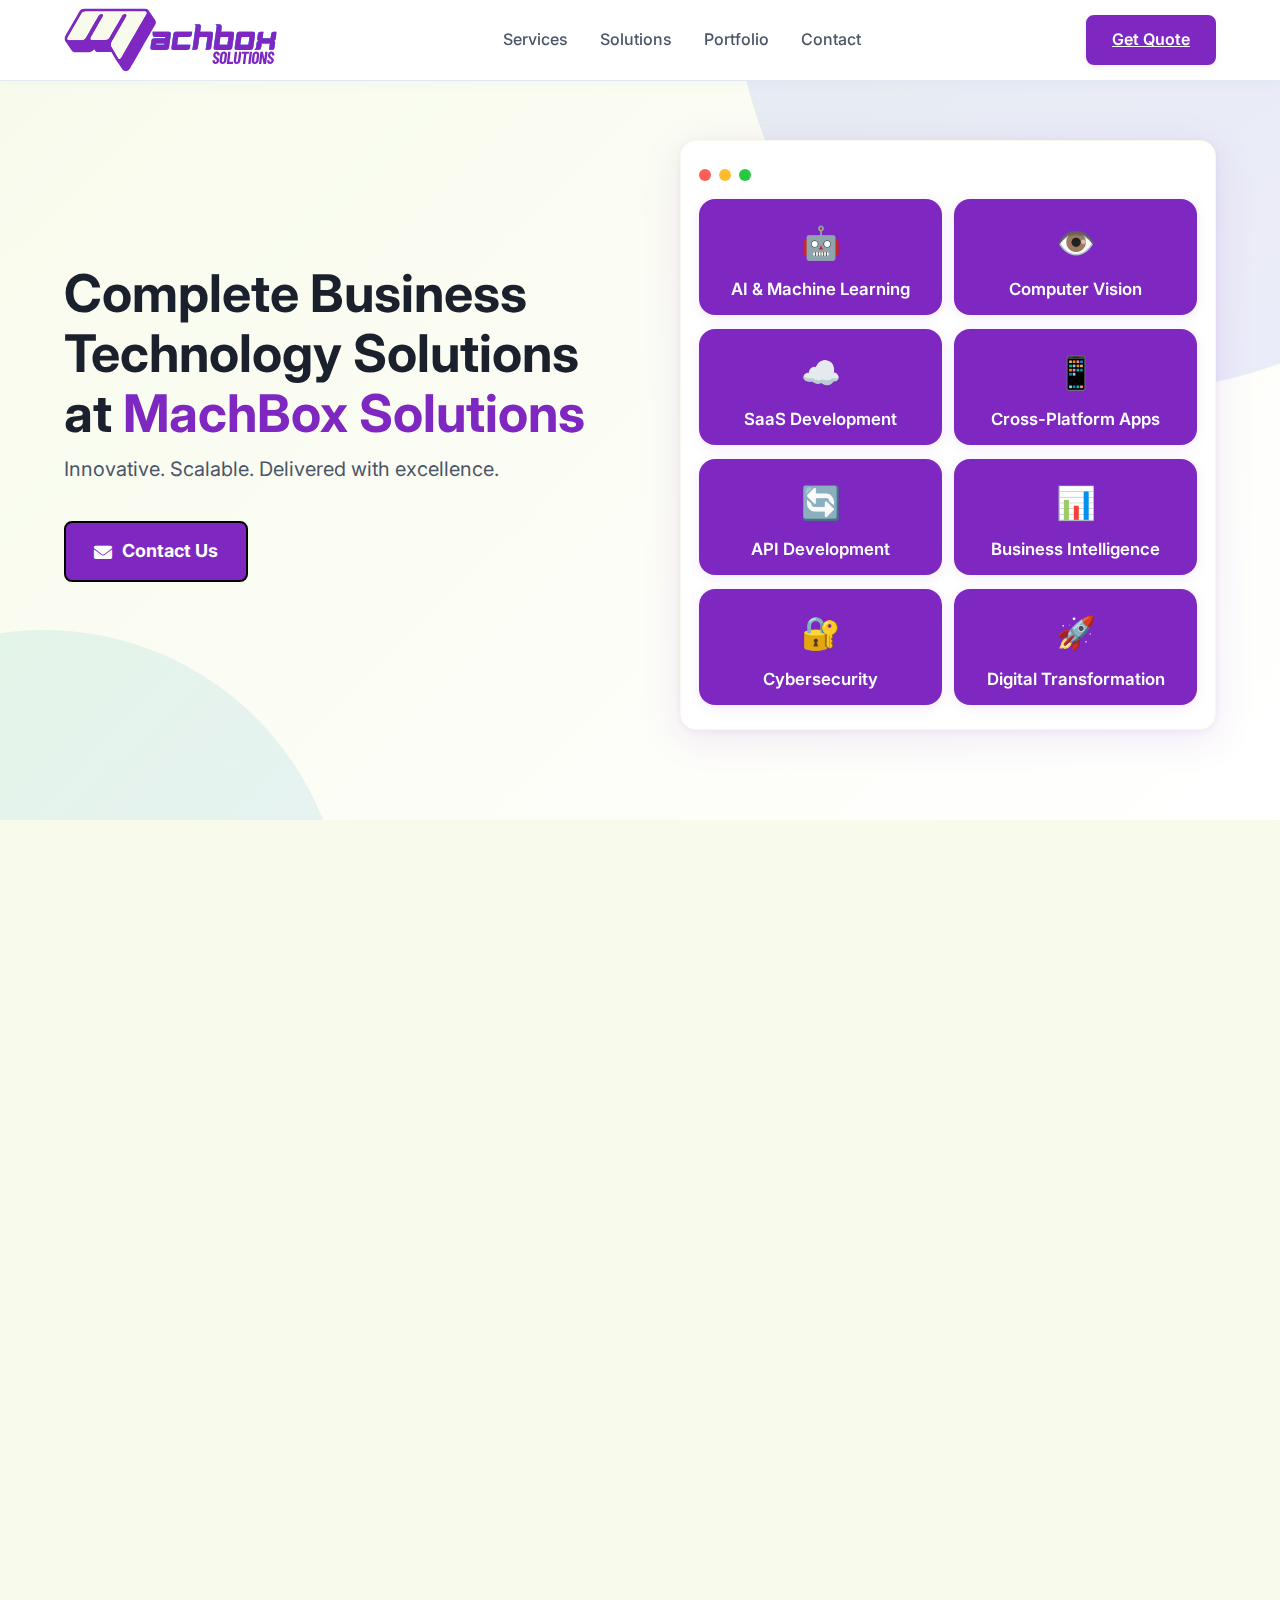
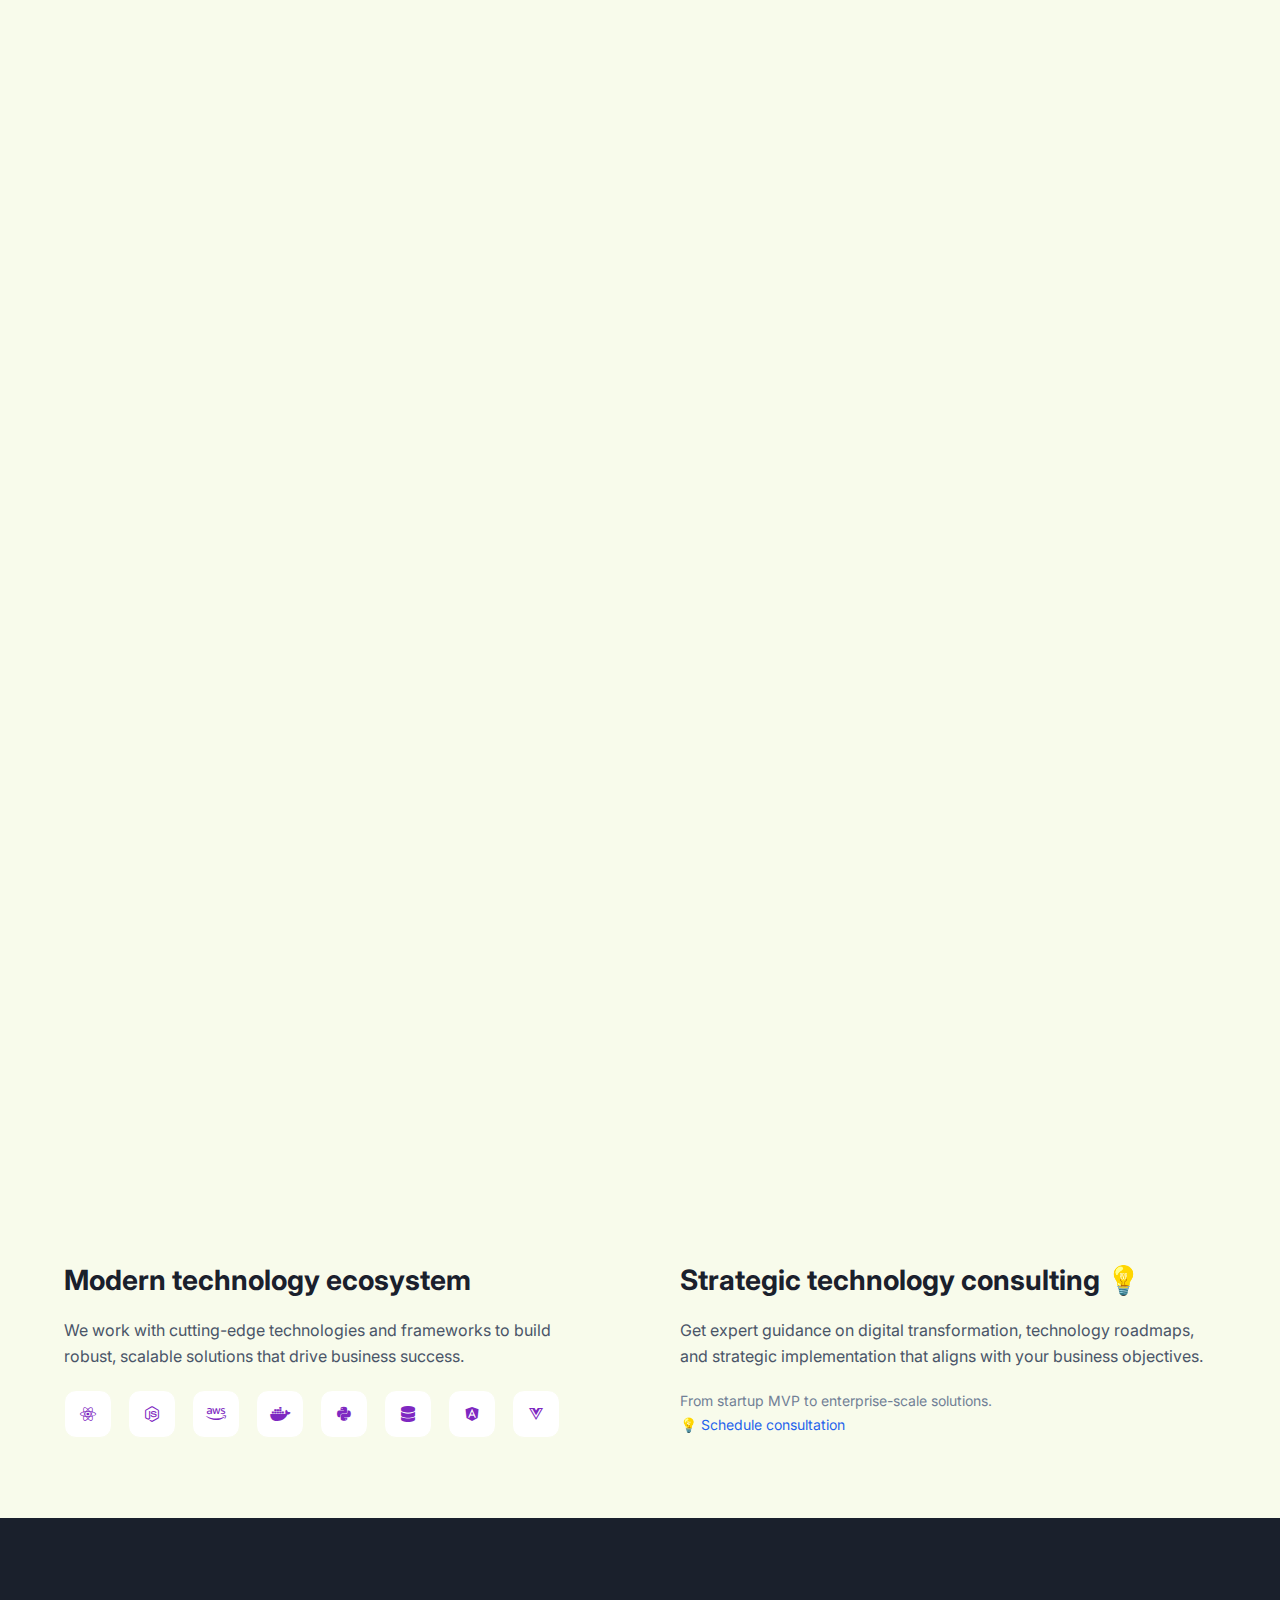
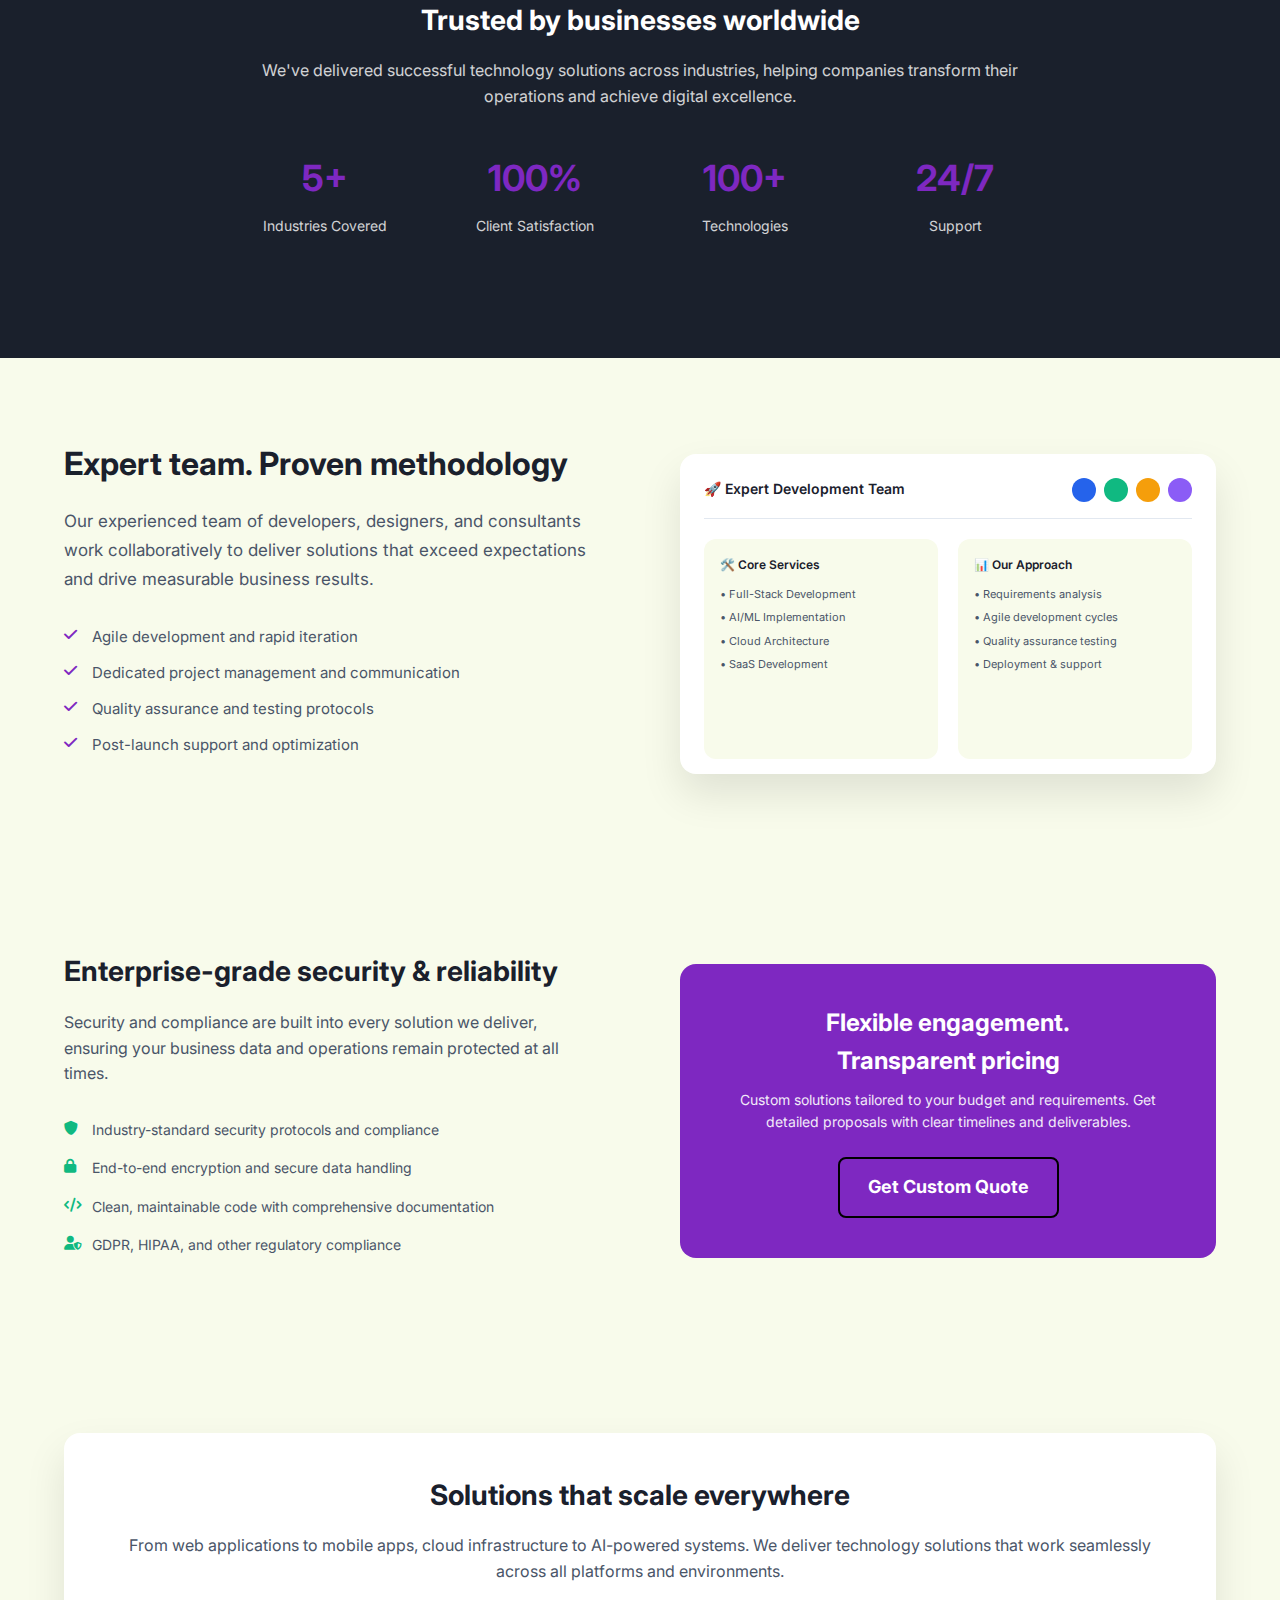
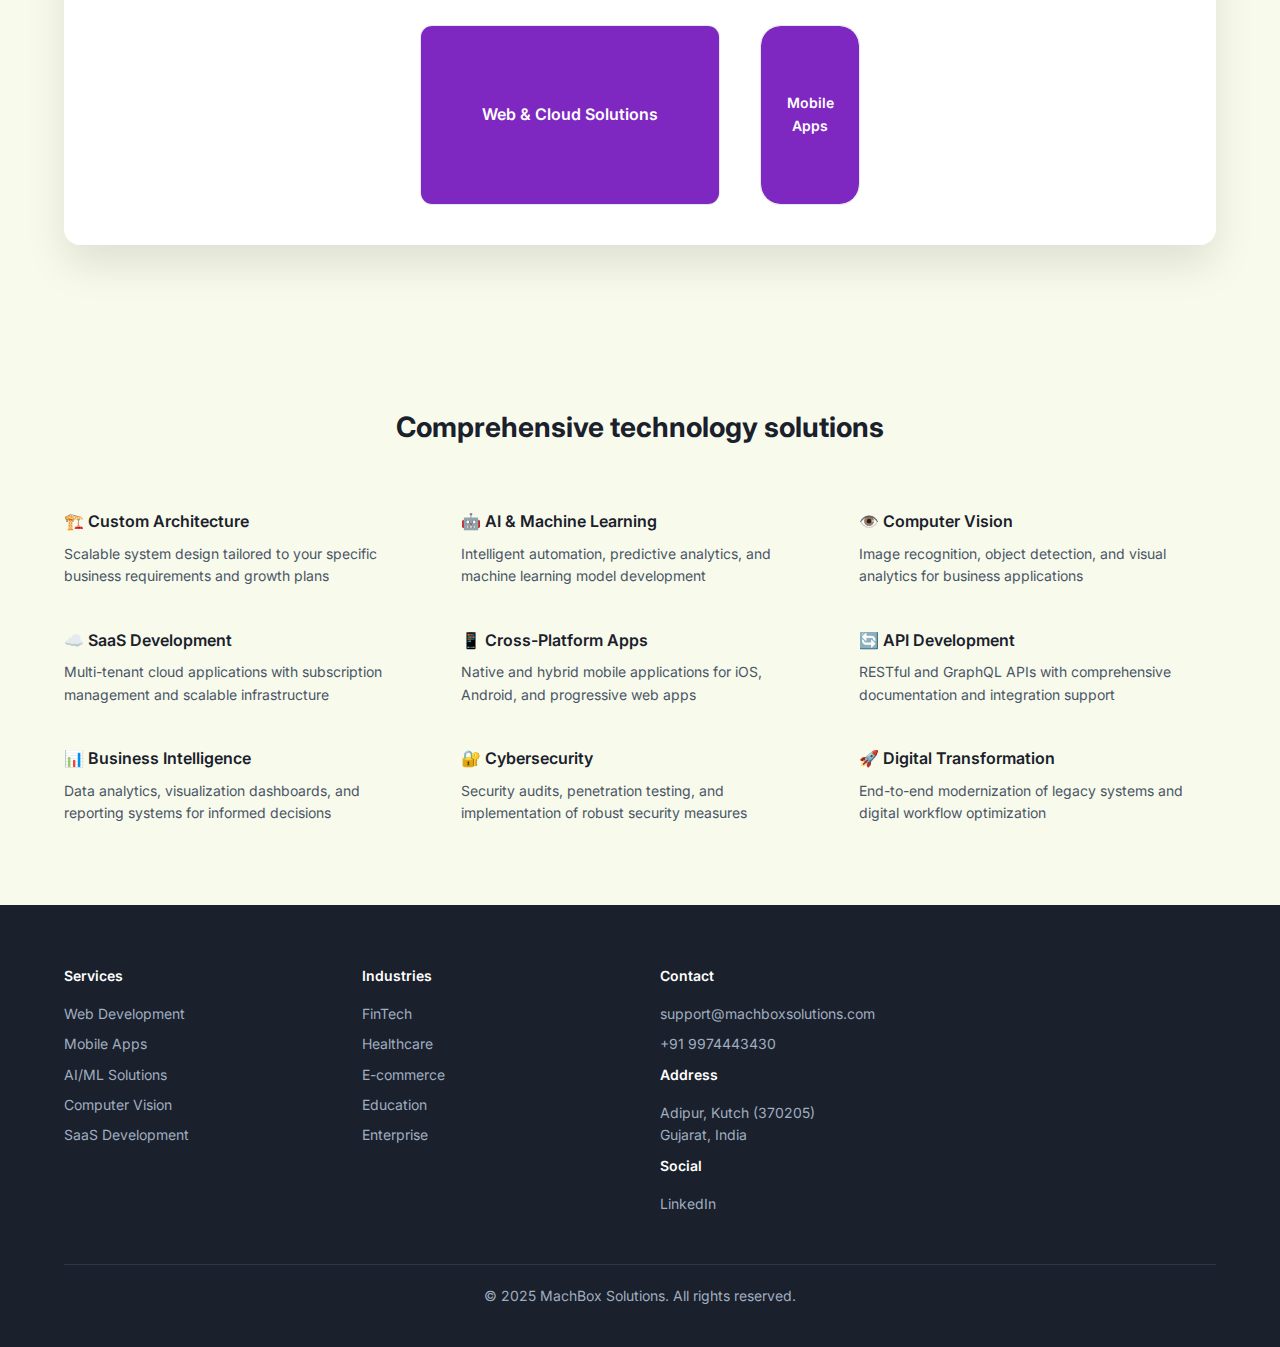
<file: index.html>
<!DOCTYPE html>
<html lang="en">
<head>
    <meta charset="UTF-8">
    <meta name="viewport" content="width=device-width, initial-scale=1.0">
    <title >MachBox Solutions - Complete Business Technology Solutions</title>
    <link href="https://cdnjs.cloudflare.com/ajax/libs/font-awesome/6.0.0/css/all.min.css" rel="stylesheet">
    <link href="https://fonts.googleapis.com/css2?family=Inter:wght@400;600;700&display=swap" rel="stylesheet">
    <link rel="stylesheet" href="style.css">
    <link rel="icon" type="image/png" href="4.png">
</head>
<body>
    <!-- Header -->
    <header>
        <nav class="container">
            
            <a href="#" class="logo"><img src="logo.svg" alt="MachBox Solutions Logo"></a>
            <ul class="nav-links">
                <li><a href="#services">Services</a></li>
                <li><a href="#solutions">Solutions</a></li>
                <li><a href="#portfolio">Portfolio</a></li>
                <li><a href="#contact">Contact</a></li>
            </ul>
            <div class="header-cta">
                
                <a href="mailto:support@machboxsolutions.com" class="btn-primary">Get Quote</a>
            </div>
        </nav>
    </header>

    <!-- Hero Section -->
    <section class="hero">
        <div class="container">
            <div class="hero-content">
                <div class="hero-text">
                    <h1>Complete Business<br>Technology Solutions at <span style="color: #7e28c1;">MachBox Solutions</span></h1>
                    <p class="subtitle">Innovative. Scalable. Delivered with excellence.</p>
                    <div class="hero-buttons">
                        <a href="#contact" class="btn-hero primary">
                            <i class="fas fa-envelope"></i>
                            Contact Us
                        </a>
                        
                    </div>
                </div>
                <div class="hero-mac-mockup">
                    <div class="mac-window">
                        <div class="window-header">
                            <span class="window-dot red"></span>
                            <span class="window-dot yellow"></span>
                            <span class="window-dot green"></span>
                        </div>
                        <div class="window-body-crazy">
                            <div class="dashboard-row">
                                <div class="widget widget-blue">
                                    <span class="icon">🤖</span>
                                    <span>AI & Machine Learning</span>
                                </div>
                                <div class="widget widget-green">
                                    <span class="icon">👁️</span>
                                    <span>Computer Vision</span>
                                </div>
                            </div>
                            <div class="dashboard-row">
                                <div class="widget widget-cyan">
                                    <span class="icon">☁️</span>
                                    <span>SaaS Development</span>
                                </div>
                                <div class="widget widget-purple">
                                    <span class="icon">📱</span>
                                    <span>Cross-Platform Apps</span>
                                </div>
                            </div>
                            <div class="dashboard-row">
                                <div class="widget widget-orange">
                                    <span class="icon">🔄</span>
                                    <span>API Development</span>
                                </div>
                                <div class="widget widget-pink">
                                    <span class="icon">📊</span>
                                    <span>Business Intelligence</span>
                                </div>
                            </div>
                            <div class="dashboard-row">
                                <div class="widget widget-red">
                                    <span class="icon">🔐</span>
                                    <span>Cybersecurity</span>
                                </div>
                                <div class="widget widget-yellow">
                                    <span class="icon">🚀</span>
                                    <span>Digital Transformation</span>
                                </div>
                            </div>
                        
                        </div>
                    </div>
                </div>
            </div>
        </div>
    </section>

    <!-- Feature Section 1: Designed for businesses -->
    <section class="feature-section" id="services">
        <div class="container">
            <div class="feature-content">
                <div class="feature-text">
                    <h2>Designed for 🏢 businesses, built for 🚀 growth</h2>
                    <p>MachBox Solutions is your comprehensive technology partner. From custom software development to AI-powered solutions, we deliver cutting-edge technology that transforms your business operations and drives sustainable growth.</p>
                    <p style="font-size: 14px; color: #718096; margin-bottom: 24px;">We bridge the gap between your business vision and technical implementation with solutions that scale with your success.</p>
                    <ul class="feature-list">
                        <li><i class="fas fa-check"></i>Custom web and mobile application development</li>
                        <li><i class="fas fa-check"></i>AI/ML integration and computer vision solutions</li>
                        <li><i class="fas fa-check"></i>Cloud-native architecture and SaaS products</li>
                        <li><i class="fas fa-check"></i>Enterprise software and automation systems</li>
                        <li><i class="fas fa-check"></i>Digital transformation consulting</li>
                        <li><i class="fas fa-check"></i>24/7 support and maintenance services</li>
                    </ul>
                </div>
                <div class="feature-image">
                    <div class="feature-mockup">
                        <div style="height: 250px; background: linear-gradient(135deg, #f8fbeb 0%, #7e28c1 100%); border-radius: 12px; display: flex; align-items: center; justify-content: center; color: white; font-weight: 600; font-size: 18px;">
                            Custom Business Solutions
                        </div>
                    </div>
                </div>
            </div>
        </div>
    </section>

    <!-- Feature Section 2: Solutions offered -->
    <section class="feature-section animate" id="solutions">
        <div class="container">
            <div class="feature-content">
                <div class="feature-image">
                    <div class="feature-mockup" style="height: 430px;">
                        <div class="solutions-demo">
                            <div class="solutions-panel">
                                <div class="solutions-header">Solutions Offered</div>
                                <div class="solution-item">
                                    <div class="solution-color" style="background: #3b82f6;"></div>
                                    <span>💻 Custom Web Applications</span>
                                </div>
                                <div class="solution-item">
                                    <div class="solution-color" style="background: #10b981;"></div>
                                    <span>📱 Mobile App Development</span>
                                </div>
                                <div class="solution-item">
                                    <div class="solution-color" style="background: #8b5cf6;"></div>
                                    <span>☁️ Cloud & SaaS Solutions</span>
                                </div>
                                <div class="solution-item">
                                    <div class="solution-color" style="background: #f59e0b;"></div>
                                    <span>🤖 AI/ML & Computer Vision</span>
                                </div>
                                <div class="solution-item">
                                    <div class="solution-color" style="background: #ef4444;"></div>
                                    <span>🏗️ Enterprise Architecture</span>
                                </div>
                            </div>
                            <div class="industries-panel">
                                <div class="solutions-header">Industries We Serve</div>
                                <div class="industry-item">
                                    <div class="industry-icon">🏦</div>
                                    <div>
                                        <div style="font-size: 11px; font-weight: 500;">FinTech & Banking</div>
                                        <div style="font-size: 10px; color: #718096;">Digital payments, trading platforms</div>
                                    </div>
                                </div>
                                <div class="industry-item">
                                    <div class="industry-icon" style="background: #10b981;">🏥</div>
                                    <div>
                                        <div style="font-size: 11px; font-weight: 500;">Healthcare & MedTech</div>
                                        <div style="font-size: 10px; color: #718096;">Patient management, telemedicine</div>
                                    </div>
                                </div>
                                <div class="industry-item">
                                    <div class="industry-icon" style="background: #8b5cf6;">🛒</div>
                                    <div>
                                        <div style="font-size: 11px; font-weight: 500;">E-commerce & Retail</div>
                                        <div style="font-size: 10px; color: #718096;">Online stores, inventory systems</div>
                                    </div>
                                </div>
                                <div class="industry-item">
                                    <div class="industry-icon" style="background: #f59e0b;">🎓</div>
                                    <div>
                                        <div style="font-size: 11px; font-weight: 500;">Education & EdTech</div>
                                        <div style="font-size: 10px; color: #718096;">Learning platforms, student portals</div>
                                    </div>
                                </div>
                            </div>
                        </div>
                    </div>
                </div>
                <div class="feature-text">
                    <h2>Comprehensive solutions for every industry</h2>
                    <p>We deliver tailored technology solutions across diverse industries, helping businesses leverage the latest innovations to stay competitive and drive growth in their respective markets.</p>
                    <ul class="feature-list">
                        <li><i class="fas fa-check"></i>Industry-specific expertise and best practices</li>
                        <li><i class="fas fa-check"></i>Regulatory compliance and security standards</li>
                        <li><i class="fas fa-check"></i>Scalable architecture for business growth</li>
                        <li><i class="fas fa-check"></i>Integration with existing business systems</li>
                    </ul>
                </div>
            </div>
        </div>
    </section>

    <!-- Feature Section 3: Technology expertise -->
    <section class="feature-section">
        <div class="container">
            <div class="feature-content">
                <div class="feature-text">
                    <h2>Cutting-edge technology stack</h2>
                    <p>Our expertise spans the latest technologies and frameworks, ensuring your solutions are built with modern, maintainable, and scalable architectures that stand the test of time.</p>
                    <ul class="feature-list">
                        <li><i class="fas fa-check"></i>Modern web frameworks and progressive web apps</li>
                        <li><i class="fas fa-check"></i>Cross-platform mobile development</li>
                        <li><i class="fas fa-check"></i>Machine learning and AI implementation</li>
                        <li><i class="fas fa-check"></i>Computer vision and image processing</li>
                    </ul>
                </div>
                <div class="feature-image">
                    <div class="feature-mockup">
                        <div style="height: 250px; background: linear-gradient(135deg, #f8fbeb 0%, #7e28c1 100%); border-radius: 12px; display: flex; align-items: center; justify-content: center; color: white; font-weight: 600; font-size: 18px;">
                            Advanced Technology Stack
                        </div>
                    </div>
                </div>
            </div>
        </div>
    </section>

    <!-- Connect & Expertise Section -->
    <section class="connect-section">
        <div class="container">
            <div class="connect-grid">
                <div>
                    <h2 style="font-size: 28px; margin-bottom: 16px; color: #1a202c;">Modern technology ecosystem</h2>
                    <p style="font-size: 16px; color: #4a5568; margin-bottom: 20px;">We work with cutting-edge technologies and frameworks to build robust, scalable solutions that drive business success.</p>
                    <div class="integration-logos">
                        <div class="integration-logo">
                            <i class="fab fa-react"></i>
                        </div>
                        <div class="integration-logo">
                            <i class="fab fa-node-js"></i>
                        </div>
                        <div class="integration-logo">
                            <i class="fab fa-aws"></i>
                        </div>
                        <div class="integration-logo">
                            <i class="fab fa-docker"></i>
                        </div>
                        <div class="integration-logo">
                            <i class="fab fa-python"></i>
                        </div>
                        <div class="integration-logo">
                            <i class="fas fa-database"></i>
                        </div>
                        <div class="integration-logo">
                            <i class="fab fa-angular"></i>
                        </div>
                        <div class="integration-logo">
                            <i class="fab fa-vuejs"></i>
                        </div>
                    </div>
                </div>
                <div>
                    <h2 style="font-size: 28px; margin-bottom: 16px; color: #1a202c;">Strategic technology consulting 💡</h2>
                    <p style="font-size: 16px; color: #4a5568; margin-bottom: 20px;">Get expert guidance on digital transformation, technology roadmaps, and strategic implementation that aligns with your business objectives.</p>
                    <p style="font-size: 14px; color: #718096;">From startup MVP to enterprise-scale solutions.</p>
                    <a href="#contact" style="color: #2563eb; font-size: 14px; text-decoration: none;">💡 Schedule consultation</a>
                </div>
            </div>
        </div>
    </section>

    <!-- Stats Section -->
    <section class="stats-section animate" id="portfolio">
        <div class="container">
            <div class="stats-content">
                <h2>Trusted by businesses worldwide</h2>
                <p>We've delivered successful technology solutions across industries, helping companies transform their operations and achieve digital excellence.</p>
                <div class="stats-grid">
                    <div class="stat-item">
                        <h3>5+</h3>
                        <p>Industries Covered</p>
                    </div>
                    <div class="stat-item">
                        <h3>100%</h3>
                        <p>Client Satisfaction</p>
                    </div>
                    <div class="stat-item">
                        <h3>100+</h3>
                        <p>Technologies</p>
                    </div>
                    <div class="stat-item">
                        <h3>24/7</h3>
                        <p>Support</p>
                    </div>
                </div>
            </div>
        </div>
    </section>

    <!-- Team Section -->
    <section class="team-section">
        <div class="container">
            <div class="feature-content">
                <div class="feature-text">
                    <h2>Expert team. Proven methodology</h2>
                    <p>Our experienced team of developers, designers, and consultants work collaboratively to deliver solutions that exceed expectations and drive measurable business results.</p>
                    <ul class="feature-list">
                        <li><i class="fas fa-check"></i>Agile development and rapid iteration</li>
                        <li><i class="fas fa-check"></i>Dedicated project management and communication</li>
                        <li><i class="fas fa-check"></i>Quality assurance and testing protocols</li>
                        <li><i class="fas fa-check"></i>Post-launch support and optimization</li>
                    </ul>
                </div>
                <div class="feature-image">
                    <div class="team-demo">
                        <div class="team-header">
                            <div class="team-title">🚀 Expert Development Team</div>
                            <div class="team-members">
                                <div class="member-avatar"></div>
                                <div class="member-avatar"></div>
                                <div class="member-avatar"></div>
                                <div class="member-avatar"></div>
                            </div>
                        </div>
                        <div class="team-content">
                            <div class="team-sidebar">
                                <div style="font-size: 12px; font-weight: 600; margin-bottom: 12px; color: #1a202c;">🛠️ Core Services</div>
                                <div style="font-size: 11px; color: #4a5568; margin-bottom: 6px;">• Full-Stack Development</div>
                                <div style="font-size: 11px; color: #4a5568; margin-bottom: 6px;">• AI/ML Implementation</div>
                                <div style="font-size: 11px; color: #4a5568; margin-bottom: 6px;">• Cloud Architecture</div>
                                <div style="font-size: 11px; color: #4a5568; margin-bottom: 6px;">• SaaS Development</div>
                            </div>
                            <div class="team-main">
                                <div style="font-size: 12px; font-weight: 600; margin-bottom: 12px; color: #1a202c;">📊 Our Approach</div>
                                <div style="font-size: 11px; color: #4a5568; margin-bottom: 6px;">• Requirements analysis</div>
                                <div style="font-size: 11px; color: #4a5568; margin-bottom: 6px;">• Agile development cycles</div>
                                <div style="font-size: 11px; color: #4a5568; margin-bottom: 6px;">• Quality assurance testing</div>
                                <div style="font-size: 11px; color: #4a5568; margin-bottom: 6px;">• Deployment & support</div>
                            </div>
                        </div>
                    </div>
                </div>
            </div>
        </div>
    </section>

    <!-- Security & Pricing Section -->
    <section class="security-pricing">
        <div class="container">
            <div class="security-pricing-grid">
                <div>
                    <h2 style="font-size: 28px; margin-bottom: 16px; color: #1a202c;">Enterprise-grade security & reliability</h2>
                    <p style="font-size: 16px; color: #4a5568; margin-bottom: 32px;">Security and compliance are built into every solution we deliver, ensuring your business data and operations remain protected at all times.</p>
                    <ul class="security-features">
                        <li><i class="fas fa-shield-alt"></i>Industry-standard security protocols and compliance</li>
                        <li><i class="fas fa-lock"></i>End-to-end encryption and secure data handling</li>
                        <li><i class="fas fa-code"></i>Clean, maintainable code with comprehensive documentation</li>
                        <li><i class="fas fa-user-shield"></i>GDPR, HIPAA, and other regulatory compliance</li>
                    </ul>
                </div>
                <div>
                    <div class="pricing-highlight">
                        <h3>Flexible engagement.<br>Transparent pricing</h3>
                        <p>Custom solutions tailored to your budget and requirements. Get detailed proposals with clear timelines and deliverables.</p>
                        <a href="mailto:support@machboxsolutions.com" class="btn-hero primary">Get Custom Quote</a>
                    </div>
                </div>
            </div>
        </div>
    </section>

    <!-- Platform Section -->
    <section class="platform-section">
        <div class="container">
            <div class="platform-demo">
                <h2>Solutions that scale everywhere</h2>
                <p>From web applications to mobile apps, cloud infrastructure to AI-powered systems. We deliver technology solutions that work seamlessly across all platforms and environments.</p>
                <div class="device-mockups">
                    <div class="device-mockup desktop-mockup">
                        <div class="desktop-screen">
                            Web & Cloud Solutions
                        </div>
                    </div>
                    <div class="device-mockup mobile-mockup">
                        <div class="mobile-screen">
                            Mobile Apps
                        </div>
                    </div>
                </div>
            </div>
        </div>
    </section>

    <!-- Final Features Section -->
    <section class="final-features">
        <div class="container">
            <h2>Comprehensive technology solutions</h2>
            <div class="features-grid">
                <div class="feature-item">
                    <h4>🏗️ Custom Architecture</h4>
                    <p>Scalable system design tailored to your specific business requirements and growth plans</p>
                </div>
                <div class="feature-item">
                    <h4>🤖 AI & Machine Learning</h4>
                    <p>Intelligent automation, predictive analytics, and machine learning model development</p>
                </div>
                <div class="feature-item">
                    <h4>👁️ Computer Vision</h4>
                    <p>Image recognition, object detection, and visual analytics for business applications</p>
                </div>
                <div class="feature-item">
                    <h4>☁️ SaaS Development</h4>
                    <p>Multi-tenant cloud applications with subscription management and scalable infrastructure</p>
                </div>
                <div class="feature-item">
                    <h4>📱 Cross-Platform Apps</h4>
                    <p>Native and hybrid mobile applications for iOS, Android, and progressive web apps</p>
                </div>
                <div class="feature-item">
                    <h4>🔄 API Development</h4>
                    <p>RESTful and GraphQL APIs with comprehensive documentation and integration support</p>
                </div>
                <div class="feature-item">
                    <h4>📊 Business Intelligence</h4>
                    <p>Data analytics, visualization dashboards, and reporting systems for informed decisions</p>
                </div>
                <div class="feature-item">
                    <h4>🔐 Cybersecurity</h4>
                    <p>Security audits, penetration testing, and implementation of robust security measures</p>
                </div>
                <div class="feature-item">
                    <h4>🚀 Digital Transformation</h4>
                    <p>End-to-end modernization of legacy systems and digital workflow optimization</p>
                </div>
            </div>
        </div>
    </section>

    <!-- Footer -->
    <footer class="footer" id="contact">
        <div class="container">
            <div class="footer-content">
                <div class="footer-section">
                    <h4>Services</h4>
                    <a>Web Development</a>
                    <a>Mobile Apps</a>
                    <a>AI/ML Solutions</a>
                    <a>Computer Vision</a>
                    <a>SaaS Development</a>
                </div>
                <div class="footer-section">
                    <h4>Industries</h4>
                    <a>FinTech</a>
                    <a>Healthcare</a>
                    <a>E-commerce</a>
                    <a>Education</a>
                    <a>Enterprise</a>
                </div>
                
                <div class="footer-section">
                    <h4>Contact</h4>
                    <a href="mailto:hello@machboxsolutions.com">support@machboxsolutions.com</a>
                    <a href="tel:+91 9974443430">+91 9974443430</a>
                    <h4>Address</h4>
                    <a>Adipur, Kutch (370205)<br> Gujarat, India</a>
                    <h4>Social</h4>
                    <a href="https://www.linkedin.com/company/machbox-solutions">LinkedIn</a>
                </div>
            </div>
            <div class="footer-bottom">
                <p>&copy; 2025 MachBox Solutions. All rights reserved.</p>
            </div>
        </div>
    </footer>

    <script>
        // Smooth scrolling for navigation links
        document.querySelectorAll('a[href^="#"]').forEach(anchor => {
            anchor.addEventListener('click', function (e) {
                e.preventDefault();
                const target = document.querySelector(this.getAttribute('href'));
                if (target) {
                    target.scrollIntoView({
                        behavior: 'smooth',
                        block: 'start'
                    });
                }
            });
        });

        // Header background on scroll
        window.addEventListener('scroll', () => {
            const header = document.querySelector('header');
            if (window.scrollY > 100) {
                header.style.background = 'rgba(255, 255, 255, 0.98)';
            } else {
                header.style.background = 'rgba(255, 255, 255, 0.95)';
            }
        });

        // Intersection Observer for animations
        const observerOptions = {
            threshold: 0.1,
            rootMargin: '0px 0px -50px 0px'
        };

        const observer = new IntersectionObserver((entries) => {
            entries.forEach(entry => {
                if (entry.isIntersecting) {
                    entry.target.style.opacity = '1';
                    entry.target.style.transform = 'translateY(0)';
                }
            });
        }, observerOptions);

        // Observe feature sections for scroll animations
        document.querySelectorAll('.feature-section').forEach(section => {
            section.style.opacity = '0';
            section.style.transform = 'translateY(30px)';
            section.style.transition = 'all 0.6s ease';
            observer.observe(section);
        });

        // Enhanced service card interactions
        document.querySelectorAll('.service-card').forEach(card => {
            card.addEventListener('mouseenter', () => {
                card.style.transform = 'translateY(-12px) scale(1.03)';
                card.style.boxShadow = '0 24px 48px rgba(0,0,0,0.2)';
            });
            
            card.addEventListener('mouseleave', () => {
                card.style.transform = 'translateY(0) scale(1)';
                card.style.boxShadow = '0 8px 32px rgba(0,0,0,0.12)';
            });

            card.addEventListener('click', () => {
                card.style.transform = 'scale(0.95)';
                setTimeout(() => {
                    card.style.transform = 'translateY(-12px) scale(1.03)';
                }, 150);
            });
        });

        // Sidebar item interactions
        document.querySelectorAll('.sidebar-item').forEach(item => {
            item.addEventListener('click', () => {
                document.querySelectorAll('.sidebar-item').forEach(i => i.classList.remove('active'));
                item.classList.add('active');
            });
        });

        // Integration logo hover effects
        document.querySelectorAll('.integration-logo').forEach(logo => {
            logo.addEventListener('mouseenter', () => {
                logo.style.transform = 'translateY(-2px)';
            });
            
            logo.addEventListener('mouseleave', () => {
                logo.style.transform = 'translateY(0)';
            });
        });
        // Enhanced mobile navigation
document.addEventListener('DOMContentLoaded', function() {
    // Create mobile nav toggle if it doesn't exist
    const nav = document.querySelector('nav');
    let navToggle = document.querySelector('.nav-toggle');
    
    
    
    const navLinks = document.querySelector('.nav-links');
    
    if (navToggle && navLinks) {
        navToggle.addEventListener('click', function(e) {
            e.preventDefault();
            navLinks.classList.toggle('mobile-active');
            
            // Change hamburger to X when open
            const icon = navToggle.querySelector('span');
            if (navLinks.classList.contains('mobile-active')) {
                icon.innerHTML = '&#10005;';
            } else {
                icon.innerHTML = '&#9776;';
            }
        });
        
        // Close mobile menu when clicking on a link
        navLinks.querySelectorAll('a').forEach(link => {
            link.addEventListener('click', function() {
                navLinks.classList.remove('mobile-active');
                navToggle.querySelector('span').innerHTML = '&#9776;';
            });
        });
        
        // Close mobile menu when clicking outside
        document.addEventListener('click', function(e) {
            if (!nav.contains(e.target)) {
                navLinks.classList.remove('mobile-active');
                navToggle.querySelector('span').innerHTML = '&#9776;';
            }
        });
    }
});

// Prevent zoom on input focus (iOS)
document.addEventListener('DOMContentLoaded', function() {
    const viewport = document.querySelector('meta[name="viewport"]');
    if (viewport) {
        viewport.content = 'width=device-width, initial-scale=1.0, maximum-scale=1.0, user-scalable=no';
    }
});

// Smooth scrolling enhancement for mobile
document.querySelectorAll('a[href^="#"]').forEach(anchor => {
    anchor.addEventListener('click', function (e) {
        e.preventDefault();
        const target = document.querySelector(this.getAttribute('href'));
        if (target) {
            const headerHeight = document.querySelector('header').offsetHeight;
            const targetPosition = target.offsetTop - headerHeight - 20;
            
            window.scrollTo({
                top: targetPosition,
                behavior: 'smooth'
            });
        }
    });
});


        // Hamburger menu for mobile nav
        document.addEventListener('DOMContentLoaded', function() {
            var navToggle = document.querySelector('.nav-toggle');
            var navLinks = document.querySelector('.nav-links');
            if (navToggle && navLinks) {
                navToggle.addEventListener('click', function() {
                    navLinks.classList.toggle('mobile-active');
                });
            }
        });
    </script>
</body>
</html>
</file>
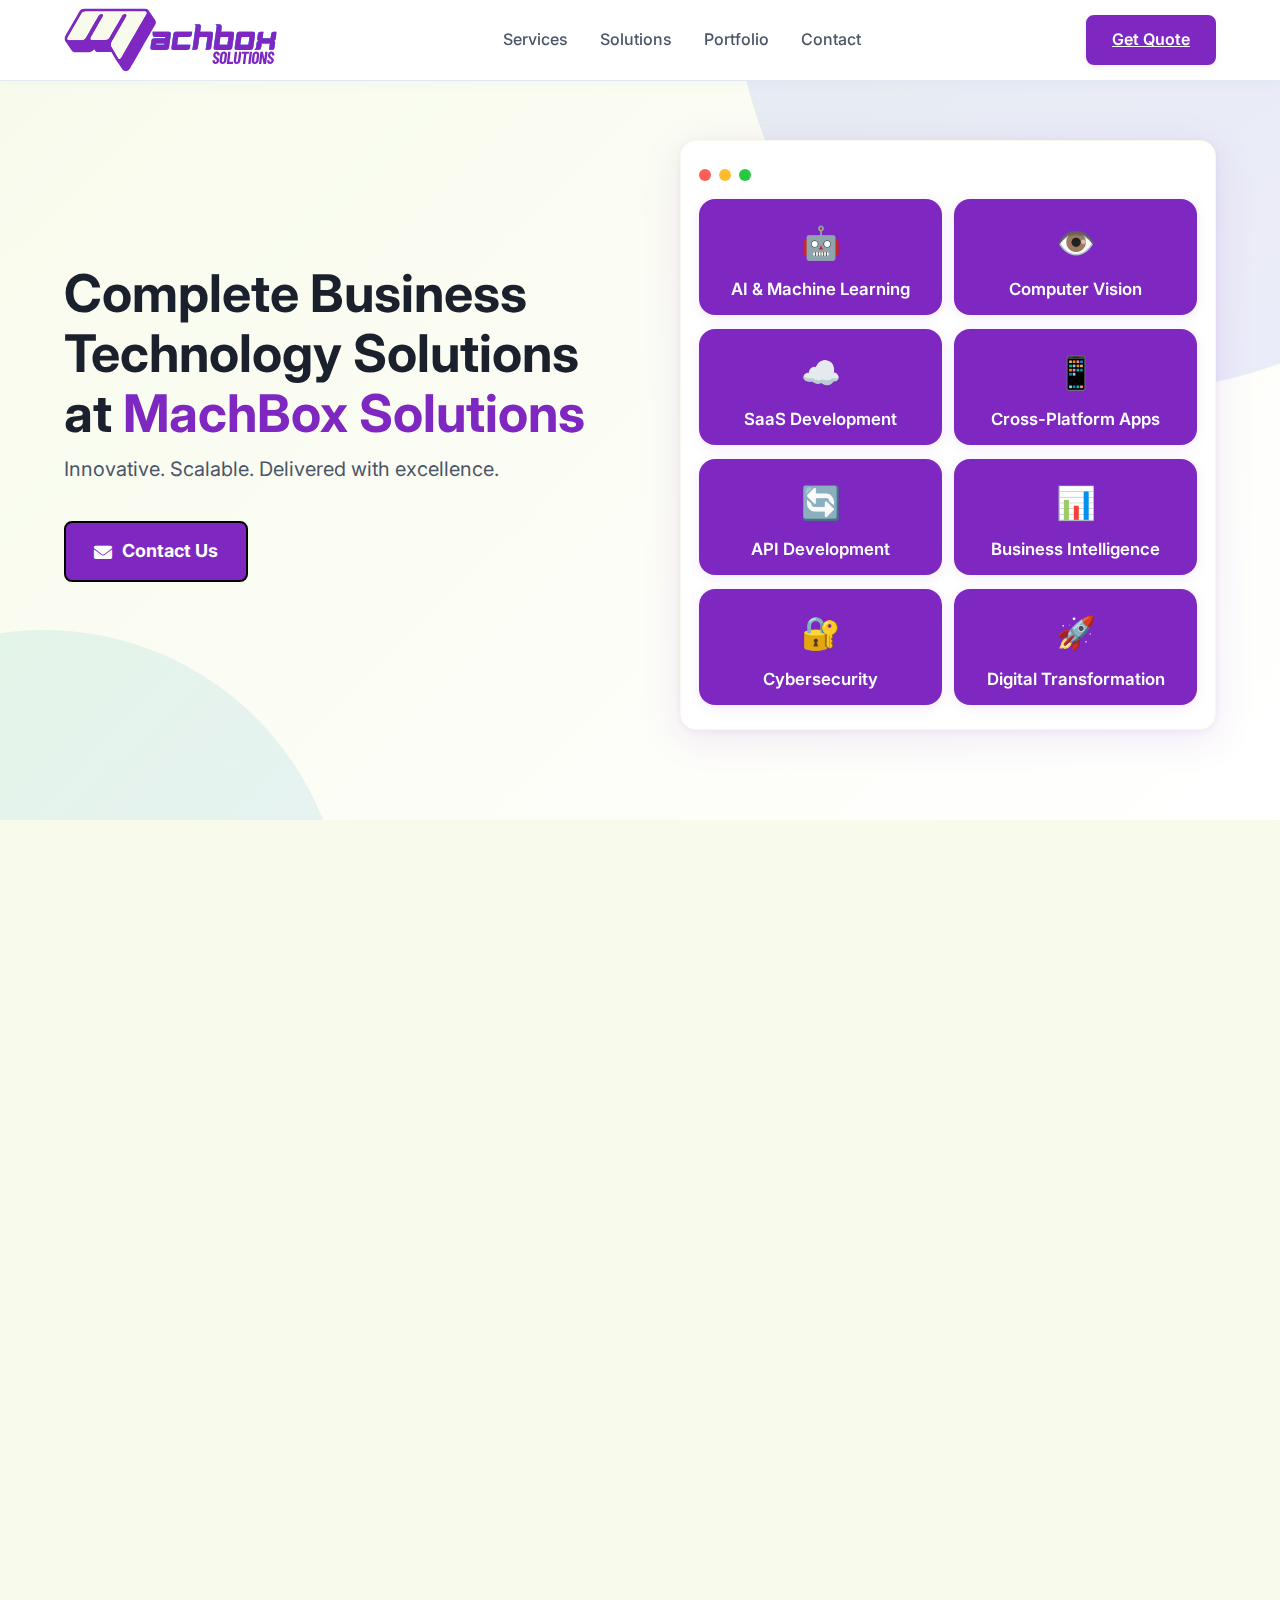
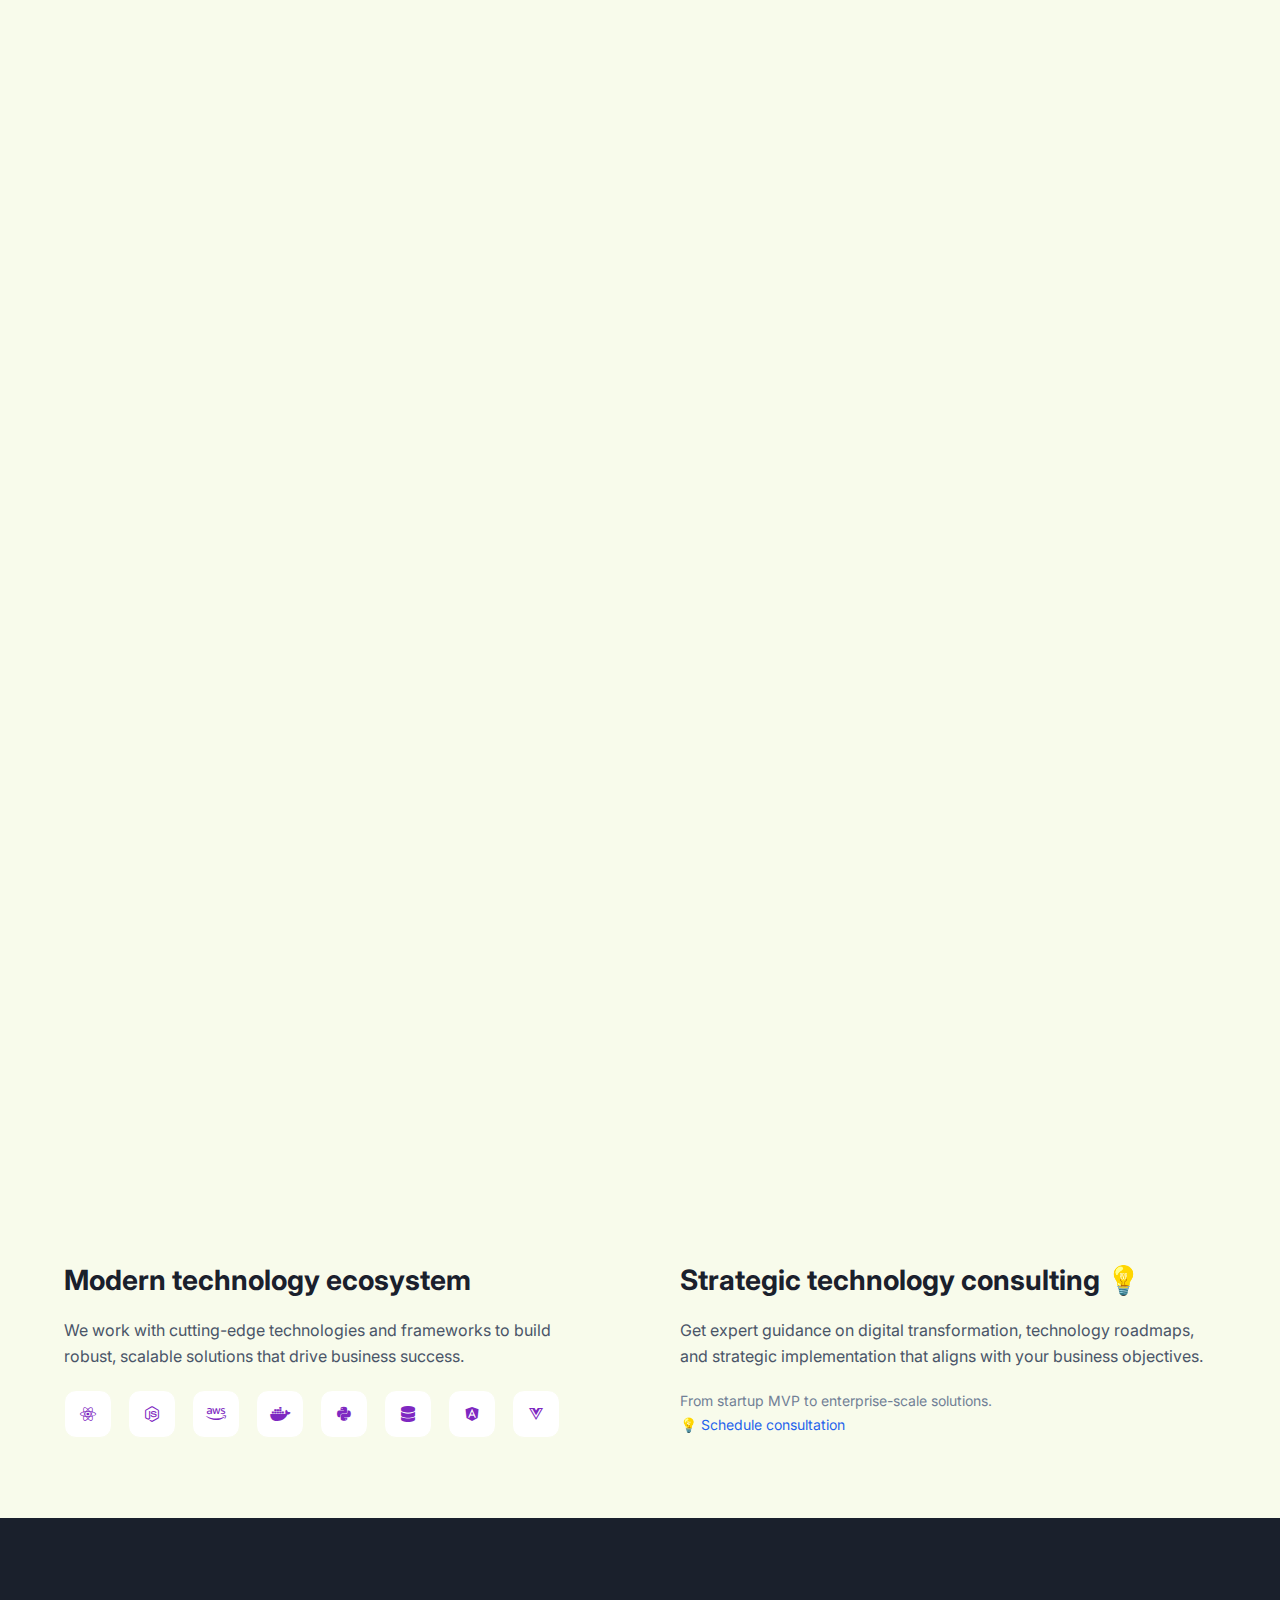
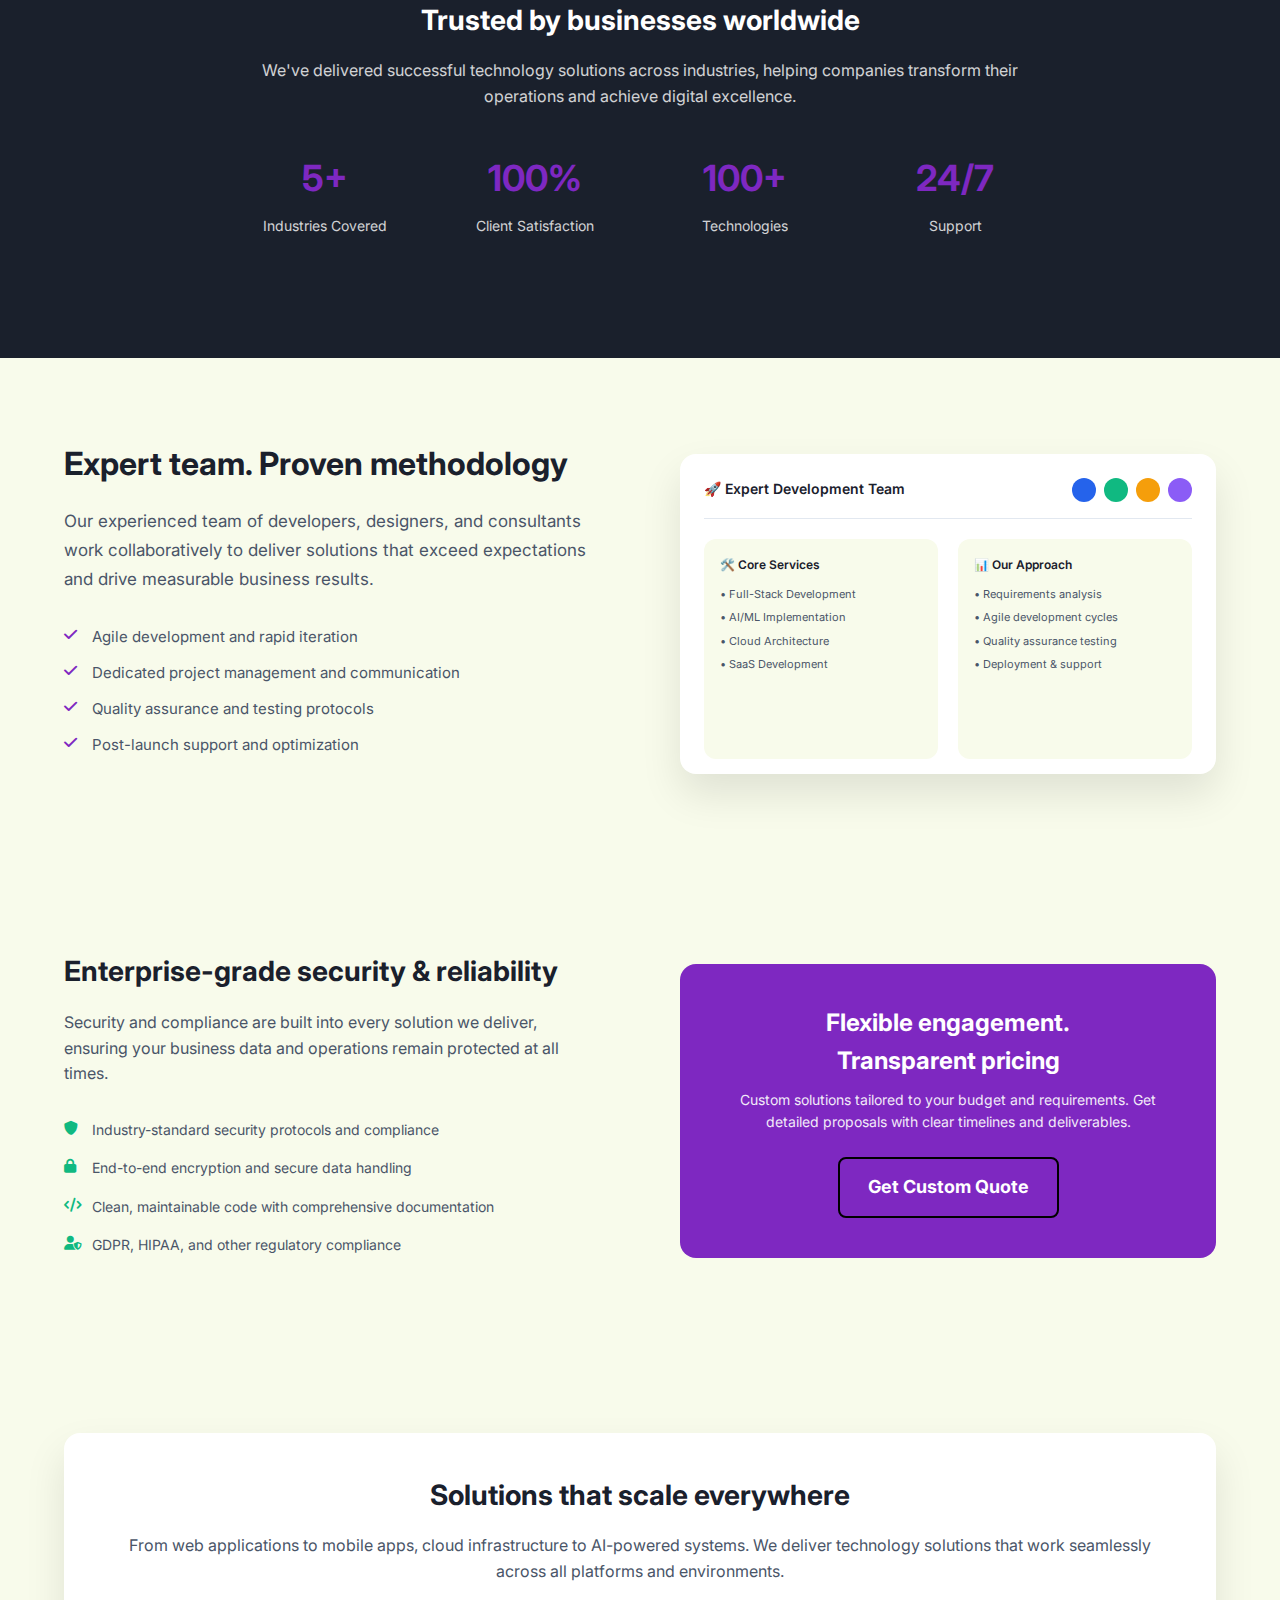
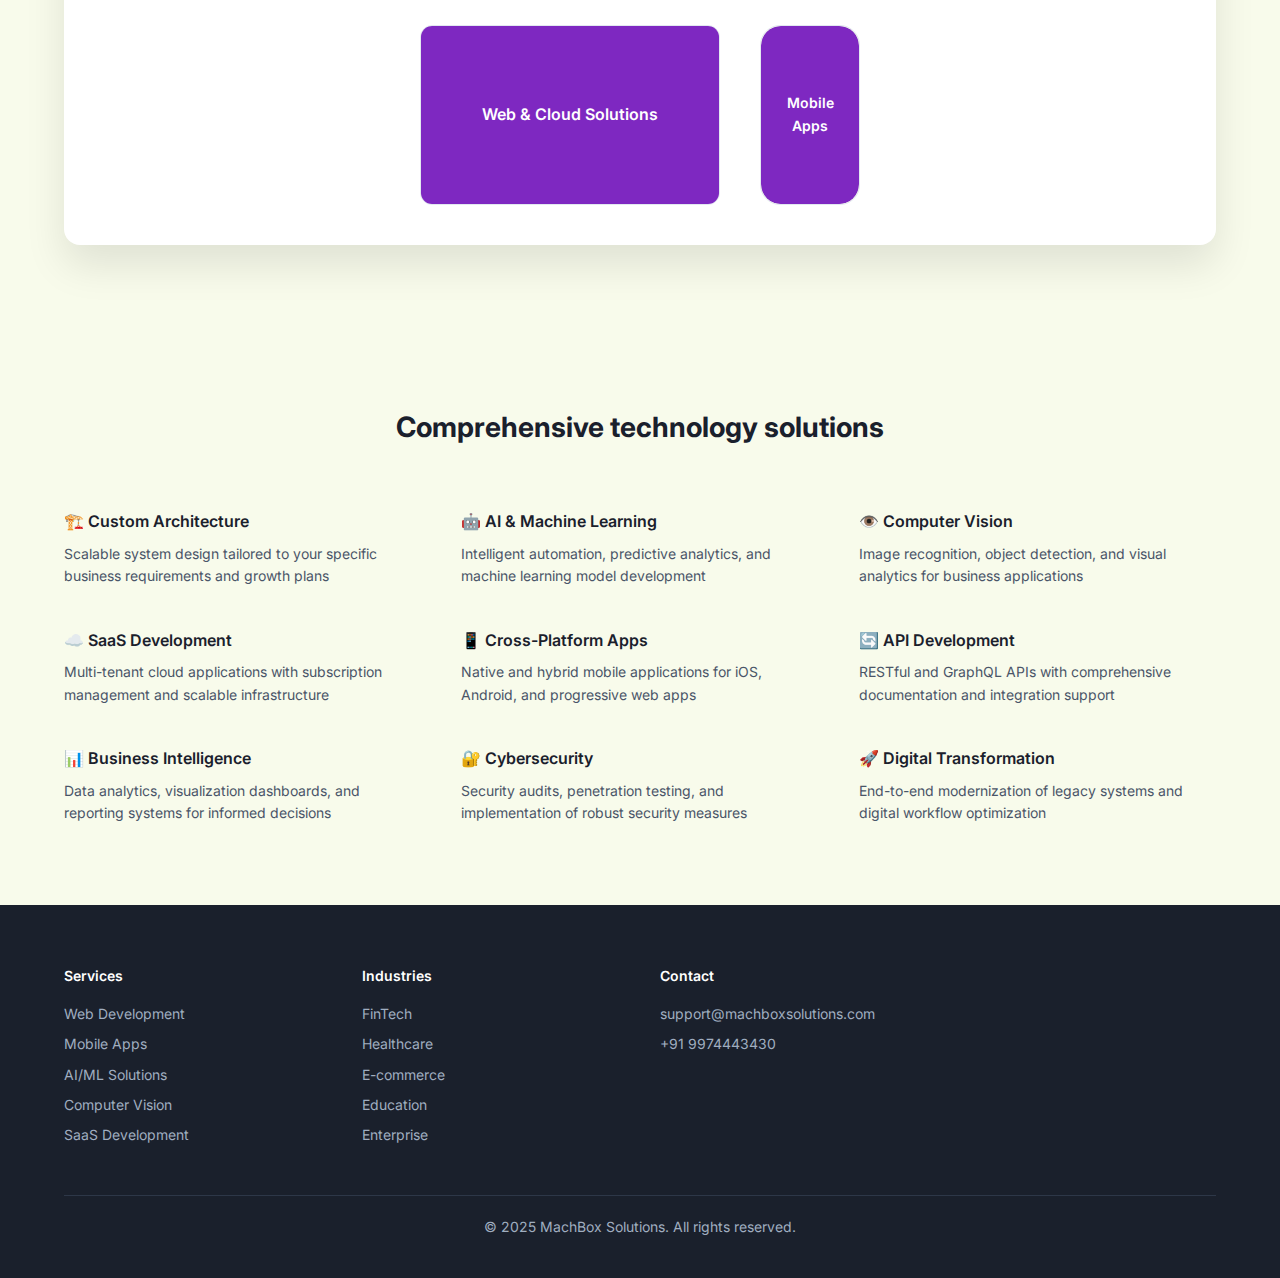
<file: website.html>
<!DOCTYPE html>
<html lang="en">
<head>
    <meta charset="UTF-8">
    <meta name="viewport" content="width=device-width, initial-scale=1.0">
    <title>MachBox Solutions - Complete Business Technology Solutions</title>
    <link href="https://cdnjs.cloudflare.com/ajax/libs/font-awesome/6.0.0/css/all.min.css" rel="stylesheet">
    <link href="https://fonts.googleapis.com/css2?family=Inter:wght@400;600;700&display=swap" rel="stylesheet">
    <link rel="stylesheet" href="style.css">
</head>
<body>
    <!-- Header -->
    <header>
        <nav class="container">
            
            <a href="#" class="logo"><img src="logo.svg" alt="MachBox Solutions Logo"></a>
            <ul class="nav-links">
                <li><a href="#services">Services</a></li>
                <li><a href="#solutions">Solutions</a></li>
                <li><a href="#portfolio">Portfolio</a></li>
                <li><a href="#contact">Contact</a></li>
            </ul>
            <div class="header-cta">
                
                <a href="mailto:support@machboxsolutions.com" class="btn-primary">Get Quote</a>
            </div>
        </nav>
    </header>

    <!-- Hero Section -->
    <section class="hero">
        <div class="container">
            <div class="hero-content">
                <div class="hero-text">
                    <h1>Complete Business<br>Technology Solutions at <span style="color: #7e28c1;">MachBox Solutions</span></h1>
                    <p class="subtitle">Innovative. Scalable. Delivered with excellence.</p>
                    <div class="hero-buttons">
                        <a href="#contact" class="btn-hero primary">
                            <i class="fas fa-envelope"></i>
                            Contact Us
                        </a>
                        
                    </div>
                </div>
                <div class="hero-mac-mockup">
                    <div class="mac-window">
                        <div class="window-header">
                            <span class="window-dot red"></span>
                            <span class="window-dot yellow"></span>
                            <span class="window-dot green"></span>
                        </div>
                        <div class="window-body-crazy">
                            <div class="dashboard-row">
                                <div class="widget widget-blue">
                                    <span class="icon">🤖</span>
                                    <span>AI & Machine Learning</span>
                                </div>
                                <div class="widget widget-green">
                                    <span class="icon">👁️</span>
                                    <span>Computer Vision</span>
                                </div>
                            </div>
                            <div class="dashboard-row">
                                <div class="widget widget-cyan">
                                    <span class="icon">☁️</span>
                                    <span>SaaS Development</span>
                                </div>
                                <div class="widget widget-purple">
                                    <span class="icon">📱</span>
                                    <span>Cross-Platform Apps</span>
                                </div>
                            </div>
                            <div class="dashboard-row">
                                <div class="widget widget-orange">
                                    <span class="icon">🔄</span>
                                    <span>API Development</span>
                                </div>
                                <div class="widget widget-pink">
                                    <span class="icon">📊</span>
                                    <span>Business Intelligence</span>
                                </div>
                            </div>
                            <div class="dashboard-row">
                                <div class="widget widget-red">
                                    <span class="icon">🔐</span>
                                    <span>Cybersecurity</span>
                                </div>
                                <div class="widget widget-yellow">
                                    <span class="icon">🚀</span>
                                    <span>Digital Transformation</span>
                                </div>
                            </div>
                        
                        </div>
                    </div>
                </div>
            </div>
        </div>
    </section>

    <!-- Feature Section 1: Designed for businesses -->
    <section class="feature-section" id="services">
        <div class="container">
            <div class="feature-content">
                <div class="feature-text">
                    <h2>Designed for 🏢 businesses, built for 🚀 growth</h2>
                    <p>MachBox Solutions is your comprehensive technology partner. From custom software development to AI-powered solutions, we deliver cutting-edge technology that transforms your business operations and drives sustainable growth.</p>
                    <p style="font-size: 14px; color: #718096; margin-bottom: 24px;">We bridge the gap between your business vision and technical implementation with solutions that scale with your success.</p>
                    <ul class="feature-list">
                        <li><i class="fas fa-check"></i>Custom web and mobile application development</li>
                        <li><i class="fas fa-check"></i>AI/ML integration and computer vision solutions</li>
                        <li><i class="fas fa-check"></i>Cloud-native architecture and SaaS products</li>
                        <li><i class="fas fa-check"></i>Enterprise software and automation systems</li>
                        <li><i class="fas fa-check"></i>Digital transformation consulting</li>
                        <li><i class="fas fa-check"></i>24/7 support and maintenance services</li>
                    </ul>
                </div>
                <div class="feature-image">
                    <div class="feature-mockup">
                        <div style="height: 250px; background: linear-gradient(135deg, #f8fbeb 0%, #7e28c1 100%); border-radius: 12px; display: flex; align-items: center; justify-content: center; color: white; font-weight: 600; font-size: 18px;">
                            Custom Business Solutions
                        </div>
                    </div>
                </div>
            </div>
        </div>
    </section>

    <!-- Feature Section 2: Solutions offered -->
    <section class="feature-section animate" id="solutions">
        <div class="container">
            <div class="feature-content">
                <div class="feature-image">
                    <div class="feature-mockup" style="height: 430px;">
                        <div class="solutions-demo">
                            <div class="solutions-panel">
                                <div class="solutions-header">Solutions Offered</div>
                                <div class="solution-item">
                                    <div class="solution-color" style="background: #3b82f6;"></div>
                                    <span>💻 Custom Web Applications</span>
                                </div>
                                <div class="solution-item">
                                    <div class="solution-color" style="background: #10b981;"></div>
                                    <span>📱 Mobile App Development</span>
                                </div>
                                <div class="solution-item">
                                    <div class="solution-color" style="background: #8b5cf6;"></div>
                                    <span>☁️ Cloud & SaaS Solutions</span>
                                </div>
                                <div class="solution-item">
                                    <div class="solution-color" style="background: #f59e0b;"></div>
                                    <span>🤖 AI/ML & Computer Vision</span>
                                </div>
                                <div class="solution-item">
                                    <div class="solution-color" style="background: #ef4444;"></div>
                                    <span>🏗️ Enterprise Architecture</span>
                                </div>
                            </div>
                            <div class="industries-panel">
                                <div class="solutions-header">Industries We Serve</div>
                                <div class="industry-item">
                                    <div class="industry-icon">🏦</div>
                                    <div>
                                        <div style="font-size: 11px; font-weight: 500;">FinTech & Banking</div>
                                        <div style="font-size: 10px; color: #718096;">Digital payments, trading platforms</div>
                                    </div>
                                </div>
                                <div class="industry-item">
                                    <div class="industry-icon" style="background: #10b981;">🏥</div>
                                    <div>
                                        <div style="font-size: 11px; font-weight: 500;">Healthcare & MedTech</div>
                                        <div style="font-size: 10px; color: #718096;">Patient management, telemedicine</div>
                                    </div>
                                </div>
                                <div class="industry-item">
                                    <div class="industry-icon" style="background: #8b5cf6;">🛒</div>
                                    <div>
                                        <div style="font-size: 11px; font-weight: 500;">E-commerce & Retail</div>
                                        <div style="font-size: 10px; color: #718096;">Online stores, inventory systems</div>
                                    </div>
                                </div>
                                <div class="industry-item">
                                    <div class="industry-icon" style="background: #f59e0b;">🎓</div>
                                    <div>
                                        <div style="font-size: 11px; font-weight: 500;">Education & EdTech</div>
                                        <div style="font-size: 10px; color: #718096;">Learning platforms, student portals</div>
                                    </div>
                                </div>
                            </div>
                        </div>
                    </div>
                </div>
                <div class="feature-text">
                    <h2>Comprehensive solutions for every industry</h2>
                    <p>We deliver tailored technology solutions across diverse industries, helping businesses leverage the latest innovations to stay competitive and drive growth in their respective markets.</p>
                    <ul class="feature-list">
                        <li><i class="fas fa-check"></i>Industry-specific expertise and best practices</li>
                        <li><i class="fas fa-check"></i>Regulatory compliance and security standards</li>
                        <li><i class="fas fa-check"></i>Scalable architecture for business growth</li>
                        <li><i class="fas fa-check"></i>Integration with existing business systems</li>
                    </ul>
                </div>
            </div>
        </div>
    </section>

    <!-- Feature Section 3: Technology expertise -->
    <section class="feature-section">
        <div class="container">
            <div class="feature-content">
                <div class="feature-text">
                    <h2>Cutting-edge technology stack</h2>
                    <p>Our expertise spans the latest technologies and frameworks, ensuring your solutions are built with modern, maintainable, and scalable architectures that stand the test of time.</p>
                    <ul class="feature-list">
                        <li><i class="fas fa-check"></i>Modern web frameworks and progressive web apps</li>
                        <li><i class="fas fa-check"></i>Cross-platform mobile development</li>
                        <li><i class="fas fa-check"></i>Machine learning and AI implementation</li>
                        <li><i class="fas fa-check"></i>Computer vision and image processing</li>
                    </ul>
                </div>
                <div class="feature-image">
                    <div class="feature-mockup">
                        <div style="height: 250px; background: linear-gradient(135deg, #f8fbeb 0%, #7e28c1 100%); border-radius: 12px; display: flex; align-items: center; justify-content: center; color: white; font-weight: 600; font-size: 18px;">
                            Advanced Technology Stack
                        </div>
                    </div>
                </div>
            </div>
        </div>
    </section>

    <!-- Connect & Expertise Section -->
    <section class="connect-section">
        <div class="container">
            <div class="connect-grid">
                <div>
                    <h2 style="font-size: 28px; margin-bottom: 16px; color: #1a202c;">Modern technology ecosystem</h2>
                    <p style="font-size: 16px; color: #4a5568; margin-bottom: 20px;">We work with cutting-edge technologies and frameworks to build robust, scalable solutions that drive business success.</p>
                    <div class="integration-logos">
                        <div class="integration-logo">
                            <i class="fab fa-react"></i>
                        </div>
                        <div class="integration-logo">
                            <i class="fab fa-node-js"></i>
                        </div>
                        <div class="integration-logo">
                            <i class="fab fa-aws"></i>
                        </div>
                        <div class="integration-logo">
                            <i class="fab fa-docker"></i>
                        </div>
                        <div class="integration-logo">
                            <i class="fab fa-python"></i>
                        </div>
                        <div class="integration-logo">
                            <i class="fas fa-database"></i>
                        </div>
                        <div class="integration-logo">
                            <i class="fab fa-angular"></i>
                        </div>
                        <div class="integration-logo">
                            <i class="fab fa-vuejs"></i>
                        </div>
                    </div>
                </div>
                <div>
                    <h2 style="font-size: 28px; margin-bottom: 16px; color: #1a202c;">Strategic technology consulting 💡</h2>
                    <p style="font-size: 16px; color: #4a5568; margin-bottom: 20px;">Get expert guidance on digital transformation, technology roadmaps, and strategic implementation that aligns with your business objectives.</p>
                    <p style="font-size: 14px; color: #718096;">From startup MVP to enterprise-scale solutions.</p>
                    <a href="#contact" style="color: #2563eb; font-size: 14px; text-decoration: none;">💡 Schedule consultation</a>
                </div>
            </div>
        </div>
    </section>

    <!-- Stats Section -->
    <section class="stats-section animate" id="portfolio">
        <div class="container">
            <div class="stats-content">
                <h2>Trusted by businesses worldwide</h2>
                <p>We've delivered successful technology solutions across industries, helping companies transform their operations and achieve digital excellence.</p>
                <div class="stats-grid">
                    <div class="stat-item">
                        <h3>5+</h3>
                        <p>Industries Covered</p>
                    </div>
                    <div class="stat-item">
                        <h3>100%</h3>
                        <p>Client Satisfaction</p>
                    </div>
                    <div class="stat-item">
                        <h3>100+</h3>
                        <p>Technologies</p>
                    </div>
                    <div class="stat-item">
                        <h3>24/7</h3>
                        <p>Support</p>
                    </div>
                </div>
            </div>
        </div>
    </section>

    <!-- Team Section -->
    <section class="team-section">
        <div class="container">
            <div class="feature-content">
                <div class="feature-text">
                    <h2>Expert team. Proven methodology</h2>
                    <p>Our experienced team of developers, designers, and consultants work collaboratively to deliver solutions that exceed expectations and drive measurable business results.</p>
                    <ul class="feature-list">
                        <li><i class="fas fa-check"></i>Agile development and rapid iteration</li>
                        <li><i class="fas fa-check"></i>Dedicated project management and communication</li>
                        <li><i class="fas fa-check"></i>Quality assurance and testing protocols</li>
                        <li><i class="fas fa-check"></i>Post-launch support and optimization</li>
                    </ul>
                </div>
                <div class="feature-image">
                    <div class="team-demo">
                        <div class="team-header">
                            <div class="team-title">🚀 Expert Development Team</div>
                            <div class="team-members">
                                <div class="member-avatar"></div>
                                <div class="member-avatar"></div>
                                <div class="member-avatar"></div>
                                <div class="member-avatar"></div>
                            </div>
                        </div>
                        <div class="team-content">
                            <div class="team-sidebar">
                                <div style="font-size: 12px; font-weight: 600; margin-bottom: 12px; color: #1a202c;">🛠️ Core Services</div>
                                <div style="font-size: 11px; color: #4a5568; margin-bottom: 6px;">• Full-Stack Development</div>
                                <div style="font-size: 11px; color: #4a5568; margin-bottom: 6px;">• AI/ML Implementation</div>
                                <div style="font-size: 11px; color: #4a5568; margin-bottom: 6px;">• Cloud Architecture</div>
                                <div style="font-size: 11px; color: #4a5568; margin-bottom: 6px;">• SaaS Development</div>
                            </div>
                            <div class="team-main">
                                <div style="font-size: 12px; font-weight: 600; margin-bottom: 12px; color: #1a202c;">📊 Our Approach</div>
                                <div style="font-size: 11px; color: #4a5568; margin-bottom: 6px;">• Requirements analysis</div>
                                <div style="font-size: 11px; color: #4a5568; margin-bottom: 6px;">• Agile development cycles</div>
                                <div style="font-size: 11px; color: #4a5568; margin-bottom: 6px;">• Quality assurance testing</div>
                                <div style="font-size: 11px; color: #4a5568; margin-bottom: 6px;">• Deployment & support</div>
                            </div>
                        </div>
                    </div>
                </div>
            </div>
        </div>
    </section>

    <!-- Security & Pricing Section -->
    <section class="security-pricing">
        <div class="container">
            <div class="security-pricing-grid">
                <div>
                    <h2 style="font-size: 28px; margin-bottom: 16px; color: #1a202c;">Enterprise-grade security & reliability</h2>
                    <p style="font-size: 16px; color: #4a5568; margin-bottom: 32px;">Security and compliance are built into every solution we deliver, ensuring your business data and operations remain protected at all times.</p>
                    <ul class="security-features">
                        <li><i class="fas fa-shield-alt"></i>Industry-standard security protocols and compliance</li>
                        <li><i class="fas fa-lock"></i>End-to-end encryption and secure data handling</li>
                        <li><i class="fas fa-code"></i>Clean, maintainable code with comprehensive documentation</li>
                        <li><i class="fas fa-user-shield"></i>GDPR, HIPAA, and other regulatory compliance</li>
                    </ul>
                </div>
                <div>
                    <div class="pricing-highlight">
                        <h3>Flexible engagement.<br>Transparent pricing</h3>
                        <p>Custom solutions tailored to your budget and requirements. Get detailed proposals with clear timelines and deliverables.</p>
                        <a href="mailto:support@machboxsolutions.com" class="btn-hero primary">Get Custom Quote</a>
                    </div>
                </div>
            </div>
        </div>
    </section>

    <!-- Platform Section -->
    <section class="platform-section">
        <div class="container">
            <div class="platform-demo">
                <h2>Solutions that scale everywhere</h2>
                <p>From web applications to mobile apps, cloud infrastructure to AI-powered systems. We deliver technology solutions that work seamlessly across all platforms and environments.</p>
                <div class="device-mockups">
                    <div class="device-mockup desktop-mockup">
                        <div class="desktop-screen">
                            Web & Cloud Solutions
                        </div>
                    </div>
                    <div class="device-mockup mobile-mockup">
                        <div class="mobile-screen">
                            Mobile Apps
                        </div>
                    </div>
                </div>
            </div>
        </div>
    </section>

    <!-- Final Features Section -->
    <section class="final-features">
        <div class="container">
            <h2>Comprehensive technology solutions</h2>
            <div class="features-grid">
                <div class="feature-item">
                    <h4>🏗️ Custom Architecture</h4>
                    <p>Scalable system design tailored to your specific business requirements and growth plans</p>
                </div>
                <div class="feature-item">
                    <h4>🤖 AI & Machine Learning</h4>
                    <p>Intelligent automation, predictive analytics, and machine learning model development</p>
                </div>
                <div class="feature-item">
                    <h4>👁️ Computer Vision</h4>
                    <p>Image recognition, object detection, and visual analytics for business applications</p>
                </div>
                <div class="feature-item">
                    <h4>☁️ SaaS Development</h4>
                    <p>Multi-tenant cloud applications with subscription management and scalable infrastructure</p>
                </div>
                <div class="feature-item">
                    <h4>📱 Cross-Platform Apps</h4>
                    <p>Native and hybrid mobile applications for iOS, Android, and progressive web apps</p>
                </div>
                <div class="feature-item">
                    <h4>🔄 API Development</h4>
                    <p>RESTful and GraphQL APIs with comprehensive documentation and integration support</p>
                </div>
                <div class="feature-item">
                    <h4>📊 Business Intelligence</h4>
                    <p>Data analytics, visualization dashboards, and reporting systems for informed decisions</p>
                </div>
                <div class="feature-item">
                    <h4>🔐 Cybersecurity</h4>
                    <p>Security audits, penetration testing, and implementation of robust security measures</p>
                </div>
                <div class="feature-item">
                    <h4>🚀 Digital Transformation</h4>
                    <p>End-to-end modernization of legacy systems and digital workflow optimization</p>
                </div>
            </div>
        </div>
    </section>

    <!-- Footer -->
    <footer class="footer" id="contact">
        <div class="container">
            <div class="footer-content">
                <div class="footer-section">
                    <h4>Services</h4>
                    <a href="#">Web Development</a>
                    <a href="#">Mobile Apps</a>
                    <a href="#">AI/ML Solutions</a>
                    <a href="#">Computer Vision</a>
                    <a href="#">SaaS Development</a>
                </div>
                <div class="footer-section">
                    <h4>Industries</h4>
                    <a href="#">FinTech</a>
                    <a href="#">Healthcare</a>
                    <a href="#">E-commerce</a>
                    <a href="#">Education</a>
                    <a href="#">Enterprise</a>
                </div>
                
                <div class="footer-section">
                    <h4>Contact</h4>
                    <a href="mailto:hello@machboxsolutions.com">support@machboxsolutions.com</a>
                    <a href="tel:+91 9974443430">+91 9974443430</a>
                    
                </div>
            </div>
            <div class="footer-bottom">
                <p>&copy; 2025 MachBox Solutions. All rights reserved.</p>
            </div>
        </div>
    </footer>

    <script>
        // Smooth scrolling for navigation links
        document.querySelectorAll('a[href^="#"]').forEach(anchor => {
            anchor.addEventListener('click', function (e) {
                e.preventDefault();
                const target = document.querySelector(this.getAttribute('href'));
                if (target) {
                    target.scrollIntoView({
                        behavior: 'smooth',
                        block: 'start'
                    });
                }
            });
        });

        // Header background on scroll
        window.addEventListener('scroll', () => {
            const header = document.querySelector('header');
            if (window.scrollY > 100) {
                header.style.background = 'rgba(255, 255, 255, 0.98)';
            } else {
                header.style.background = 'rgba(255, 255, 255, 0.95)';
            }
        });

        // Intersection Observer for animations
        const observerOptions = {
            threshold: 0.1,
            rootMargin: '0px 0px -50px 0px'
        };

        const observer = new IntersectionObserver((entries) => {
            entries.forEach(entry => {
                if (entry.isIntersecting) {
                    entry.target.style.opacity = '1';
                    entry.target.style.transform = 'translateY(0)';
                }
            });
        }, observerOptions);

        // Observe feature sections for scroll animations
        document.querySelectorAll('.feature-section').forEach(section => {
            section.style.opacity = '0';
            section.style.transform = 'translateY(30px)';
            section.style.transition = 'all 0.6s ease';
            observer.observe(section);
        });

        // Enhanced service card interactions
        document.querySelectorAll('.service-card').forEach(card => {
            card.addEventListener('mouseenter', () => {
                card.style.transform = 'translateY(-12px) scale(1.03)';
                card.style.boxShadow = '0 24px 48px rgba(0,0,0,0.2)';
            });
            
            card.addEventListener('mouseleave', () => {
                card.style.transform = 'translateY(0) scale(1)';
                card.style.boxShadow = '0 8px 32px rgba(0,0,0,0.12)';
            });

            card.addEventListener('click', () => {
                card.style.transform = 'scale(0.95)';
                setTimeout(() => {
                    card.style.transform = 'translateY(-12px) scale(1.03)';
                }, 150);
            });
        });

        // Sidebar item interactions
        document.querySelectorAll('.sidebar-item').forEach(item => {
            item.addEventListener('click', () => {
                document.querySelectorAll('.sidebar-item').forEach(i => i.classList.remove('active'));
                item.classList.add('active');
            });
        });

        // Integration logo hover effects
        document.querySelectorAll('.integration-logo').forEach(logo => {
            logo.addEventListener('mouseenter', () => {
                logo.style.transform = 'translateY(-2px)';
            });
            
            logo.addEventListener('mouseleave', () => {
                logo.style.transform = 'translateY(0)';
            });
        });
        // Enhanced mobile navigation
document.addEventListener('DOMContentLoaded', function() {
    // Create mobile nav toggle if it doesn't exist
    const nav = document.querySelector('nav');
    let navToggle = document.querySelector('.nav-toggle');
    
    
    
    const navLinks = document.querySelector('.nav-links');
    
    if (navToggle && navLinks) {
        navToggle.addEventListener('click', function(e) {
            e.preventDefault();
            navLinks.classList.toggle('mobile-active');
            
            // Change hamburger to X when open
            const icon = navToggle.querySelector('span');
            if (navLinks.classList.contains('mobile-active')) {
                icon.innerHTML = '&#10005;';
            } else {
                icon.innerHTML = '&#9776;';
            }
        });
        
        // Close mobile menu when clicking on a link
        navLinks.querySelectorAll('a').forEach(link => {
            link.addEventListener('click', function() {
                navLinks.classList.remove('mobile-active');
                navToggle.querySelector('span').innerHTML = '&#9776;';
            });
        });
        
        // Close mobile menu when clicking outside
        document.addEventListener('click', function(e) {
            if (!nav.contains(e.target)) {
                navLinks.classList.remove('mobile-active');
                navToggle.querySelector('span').innerHTML = '&#9776;';
            }
        });
    }
});

// Prevent zoom on input focus (iOS)
document.addEventListener('DOMContentLoaded', function() {
    const viewport = document.querySelector('meta[name="viewport"]');
    if (viewport) {
        viewport.content = 'width=device-width, initial-scale=1.0, maximum-scale=1.0, user-scalable=no';
    }
});

// Smooth scrolling enhancement for mobile
document.querySelectorAll('a[href^="#"]').forEach(anchor => {
    anchor.addEventListener('click', function (e) {
        e.preventDefault();
        const target = document.querySelector(this.getAttribute('href'));
        if (target) {
            const headerHeight = document.querySelector('header').offsetHeight;
            const targetPosition = target.offsetTop - headerHeight - 20;
            
            window.scrollTo({
                top: targetPosition,
                behavior: 'smooth'
            });
        }
    });
});


        // Hamburger menu for mobile nav
        document.addEventListener('DOMContentLoaded', function() {
            var navToggle = document.querySelector('.nav-toggle');
            var navLinks = document.querySelector('.nav-links');
            if (navToggle && navLinks) {
                navToggle.addEventListener('click', function() {
                    navLinks.classList.toggle('mobile-active');
                });
            }
        });
    </script>
</body>
</html>
</file>
<file: style.css>
* {
    margin: 0;
    padding: 0;
    box-sizing: border-box;
}

body {
    font-family: 'Inter', -apple-system, BlinkMacSystemFont, 'Segoe UI', 'Roboto', 'Oxygen', sans-serif;
    line-height: 1.6;
    color: #1a202c;
    background: #f8fbeb;
}

.container {
    max-width: 1200px;
    margin: 0 auto;
    padding: 0 24px;
}

/* Header */
header {
    background: #ffffff;
    border-bottom: 1px solid #e2e8f0;
    position: fixed;
    width: 100%;
    top: 0;
    z-index: 1000;
    box-shadow: 0 2px 12px rgba(37, 99, 235, 0.04);
}

nav {
    display: flex;
    justify-content: space-between;
    align-items: center;
    padding: 18px 0;
}

.logo {
    font-size: 28px;
    font-weight: 700;
    color: #2563eb;
    text-decoration: none;
    letter-spacing: 1px;
    transition: color 0.2s;
}
.logo:hover {
    color: #1a202c;
}

.logo img {
    height: 80px;
    width: auto;
    display: block;
    object-fit: contain;
    
}

.nav-links {
    display: flex;
    list-style: none;
    gap: 32px;
}
.nav-links a {
    text-decoration: none;
    color: #4a5568;
    font-weight: 500;
    font-size: 16px;
    transition: color 0.2s, transform 0.2s;
}
.nav-links a:hover {
    color: #2563eb;
    transform: scale(1.08);
}

.header-cta {
    display: flex;
    gap: 14px;
}
.btn-outline, .btn-primary {
    font-family: inherit;
    font-weight: 600;
    font-size: 16px;
    border-radius: 8px;
    padding: 10px 24px;
    border: 2px solid #7e28c1;
    transition: all 0.2s;
    cursor: pointer;
    box-shadow: 0 2px 8px rgba(126, 40, 193, 0.07);
}
.btn-outline {
    background: #ffffff;
    color: #7e28c1;
}
.btn-outline:hover {
    background: #7e28c1;
    color: #ffffff;
}
.btn-primary {
    background: #7e28c1;
    color: #ffffff;
    border: 2px solid #7e28c1;
}
.btn-primary:hover {
    background: #1a202c;
    color: #ffffff;
    border-color: #1a202c;
}

/* Hero Section */
.hero {
    background: linear-gradient(135deg, #f8fbeb 0%, #ffffff 100%);
    padding: 140px 0 90px;
    position: relative;
    overflow: hidden;
}

.hero::before {
    content: '';
    position: absolute;
    top: -50%;
    right: -20%;
    width: 800px;
    height: 800px;
    background: linear-gradient(135deg, rgba(37, 99, 235, 0.1) 0%, rgba(79, 70, 229, 0.1) 100%);
    border-radius: 50%;
    z-index: 1;
}

.hero::after {
    content: '';
    position: absolute;
    bottom: -50%;
    left: -20%;
    width: 600px;
    height: 600px;
    background: linear-gradient(135deg, rgba(16, 185, 129, 0.1) 0%, rgba(59, 130, 246, 0.1) 100%);
    border-radius: 50%;
    z-index: 1;
}

.hero-content {
    display: grid;
    grid-template-columns: 1fr 1fr;
    gap: 80px;
    align-items: center;
    position: relative;
    z-index: 2;
}

.hero-text h1 {
    font-size: 52px;
    font-weight: 700;
    margin-bottom: 10px;
    line-height: 1.15;
    color: #1a202c;
}

.hero-text .subtitle {
    font-size: 20px;
    margin-bottom: 36px;
    color: #4a5568;
    font-weight: 400;
}

.hero-buttons {
    display: flex;
    gap: 18px;
    margin-bottom: 24px;
}

.btn-hero {
    padding: 14px 28px;
    border-radius: 8px;
    text-decoration: none;
    font-weight: 700;
    display: inline-flex;
    align-items: center;
    gap: 10px;
    font-size: 18px;
    transition: all 0.2s;
}

.btn-hero.primary {
    background: #7e28c1;
    color: #ffffff;
    border: 2px solid #7e28c1;
    border-color: black;
}

.btn-hero.primary:hover {
    background: #1a202c;
    color: #ffffff;
    border-color: #1a202c;
}

.btn-hero.secondary {
    background: #ffffff;
    color: #7e28c1;
    border: 2px solid #7e28c1;
}

.btn-hero.secondary:hover {
    background: #7e28c1;
    color: #ffffff;
}

.hero-image {
    position: relative;
}

.mockup-container {
    background: #ffffff;
    border-radius: 20px;
    padding: 28px;
    box-shadow: 0 8px 32px rgba(126, 40, 193, 0.10);
    border: 1px solid #f8fbeb;
}

.mockup-header {
    display: flex;
    align-items: center;
    gap: 8px;
    margin-bottom: 24px;
    padding-bottom: 20px;
    border-bottom: 1px solid #e2e8f0;
}

.mockup-dots {
    display: flex;
    gap: 8px;
}

.dot {
    width: 14px;
    height: 14px;
    border-radius: 50%;
}

.dot.red { background: #ff5f56; }
.dot.yellow { background: #ffbd2e; }
.dot.green { background: #27ca3f; }

.mockup-content {
    display: grid;
    grid-template-columns: 220px 1fr;
    gap: 24px;
    height: 320px;
}

.sidebar {
    background: #f8fbeb;
    border-radius: 16px;
    padding: 20px;
    box-shadow: 0 2px 8px rgba(126, 40, 193, 0.07);
}

.sidebar-item {
    display: flex;
    align-items: center;
    gap: 14px;
    padding: 12px 16px;
    border-radius: 12px;
    margin-bottom: 8px;
    font-size: 15px;
    color: #4a5568;
    cursor: pointer;
    transition: all 0.2s;
    font-weight: 500;
}

.sidebar-item:hover {
    background: #f8fbeb;
    color: #7e28c1;
}

.sidebar-item.active {
    background: #7e28c1;
    color: #fff;
    box-shadow: 0 4px 12px rgba(126, 40, 193, 0.13);
}

.sidebar-item i {
    width: 18px;
    text-align: center;
    font-size: 15px;
}

/* Enhanced Service Cards - Matching Your Design */
.main-content {
    display: grid;
    grid-template-columns: repeat(2, 1fr);
    gap: 24px;
    padding: 28px;
    background: #ffffff;
    border-radius: 18px;
    box-shadow: 0 8px 32px rgba(126, 40, 193, 0.10);
}

.service-card {
    background: #7e28c1;
    border-radius: 20px;
    height: 140px;
    position: relative;
    cursor: pointer;
    transition: box-shadow 0.2s, transform 0.2s, background 0.2s;
    overflow: hidden;
    border: none;
    display: flex;
    flex-direction: column;
    align-items: center;
    justify-content: center;
    font-size: 17px;
    font-weight: 700;
    color: #ffffff;
    text-align: center;
    padding: 24px;
    box-shadow: 0 4px 16px rgba(126, 40, 193, 0.08);
}

.service-card:hover {
    background: #ffffff;
    color: #7e28c1;
    transform: translateY(-6px) scale(1.03);
    box-shadow: 0 12px 32px rgba(126, 40, 193, 0.18);
}

.service-card::before {
    content: '';
    position: absolute;
    top: 0;
    left: 0;
    right: 0;
    bottom: 0;
    background: linear-gradient(135deg, rgba(255,255,255,0.15) 0%, rgba(255,255,255,0.05) 100%);
    opacity: 0;
    transition: opacity 0.3s;
}

.service-card:hover::before {
    opacity: 1;
}

.service-card i {
    font-size: 32px;
    margin-bottom: 12px;
    opacity: 0.95;
    filter: drop-shadow(0 2px 4px rgba(0,0,0,0.1));
}

.service-card-title {
    font-size: 16px;
    font-weight: 700;
    line-height: 1.2;
}

/* Service Card Colors - Matching Your Design */
.service-card.web-dev {
    background: linear-gradient(135deg, #3b82f6 0%, #1e40af 100%);
}

.service-card.mobile-dev {
    background: linear-gradient(135deg, #10b981 0%, #047857 100%);
}

.service-card.cloud {
    background: linear-gradient(135deg, #8b5cf6 0%, #6d28d9 100%);
}

.service-card.ai-ml {
    background: linear-gradient(135deg, #f59e0b 0%, #d97706 100%);
}

.service-card.computer-vision {
    background: linear-gradient(135deg, #ef4444 0%, #dc2626 100%);
}

.service-card.saas {
    background: linear-gradient(135deg, #06b6d4 0%, #0891b2 100%);
}

/* Feature Sections */
.feature-section {
    padding: 100px 0;
}

.feature-section:nth-child(even) {
    background: #ffffff;
}

.feature-content {
    display: grid;
    grid-template-columns: 1fr 1fr;
    gap: 80px;
    align-items: center;
}

.feature-text h2 {
    font-size: 32px;
    font-weight: 700;
    margin-bottom: 18px;
    color: #1a202c;
}

.feature-text p {
    font-size: 17px;
    color: #4a5568;
    margin-bottom: 32px;
    line-height: 1.7;
}

.feature-list {
    list-style: none;
    margin-bottom: 32px;
}

.feature-list li {
    display: flex;
    align-items: flex-start;
    gap: 12px;
    margin-bottom: 12px;
    color: #4a5568;
    font-size: 15px;
}

.feature-list i {
    color: #7e28c1;
    font-size: 15px;
    width: 16px;
    margin-top: 2px;
}

.feature-image {
    position: relative;
}

.feature-mockup {
    background: #ffffff;
    border-radius: 16px;
    padding: 24px;
    
    box-shadow: 0 8px 32px rgba(126, 40, 193, 0.10);
    border: 1px solid #f8fbeb;
}

/* Solutions Demo */
.solutions-demo {
    display: grid;
    grid-template-columns: 1fr 1fr;
    gap: 20px;
    height: 280px;
}

.solutions-panel {
    background: #f8fbeb;
    border-radius: 12px;
    padding: 16px;
}

.solutions-header {
    font-size: 12px;
    font-weight: 600;
    color: #4a5568;
    margin-bottom: 12px;
    text-transform: uppercase;
    letter-spacing: 0.5px;
}

.solution-item {
    display: flex;
    align-items: center;
    gap: 8px;
    padding: 8px 12px;
    margin-bottom: 8px;
    background: white;
    border-radius: 8px;
    font-size: 12px;
    border: 1px solid #e2e8f0;
    color: #4a5568;
    transition: all 0.2s;
}

.solution-item:hover {
    border-color: #2563eb;
    background: #eff6ff;
}

.solution-color {
    width: 10px;
    height: 10px;
    border-radius: 50%;
}

.industries-panel {
    background: #f8fbeb;
    border-radius: 12px;
    padding: 16px;
}

.industry-item {
    display: flex;
    align-items: center;
    gap: 10px;
    padding: 10px 12px;
    margin-bottom: 8px;
    background: white;
    border-radius: 8px;
    border: 1px solid #e2e8f0;
    font-size: 12px;
    transition: all 0.2s;
}

.industry-item:hover {
    border-color: #10b981;
    background: #f0fdf4;
}

.industry-icon {
    width: 16px;
    height: 16px;
    background: #7e28c1;
    border-radius: 4px;
    display: flex;
    align-items: center;
    justify-content: center;
    color: #fff;
    font-size: 8px;
}

/* Connect Section */
.connect-section {
    padding: 80px 0;
}

.connect-grid {
    display: grid;
    grid-template-columns: 1fr 1fr;
    gap: 80px;
    align-items: start;
}

.integration-logos {
    display: flex;
    gap: 16px;
    margin-top: 20px;
    flex-wrap: wrap;
}

.integration-logo {
    width: 48px;
    height: 48px;
    background: #ffffff;
    border-radius: 12px;
    display: flex;
    align-items: center;
    justify-content: center;
    border: 1px solid #f8fbeb;
    color: #7e28c1;
    transition: all 0.3s;
}

.integration-logo:hover {
    background: #7e28c1;
    color: #fff;
    transform: translateY(-2px);
    box-shadow: 0 8px 20px rgba(37, 99, 235, 0.3);
}

/* Stats Section */
.stats-section {
    background: #1a202c;
    color: white;
    padding: 80px 0;
    text-align: center;
}

.stats-content {
    max-width: 800px;
    margin: 0 auto;
}

.stats-section h2 {
    font-size: 28px;
    margin-bottom: 16px;
}

.stats-section p {
    font-size: 16px;
    opacity: 0.8;
    margin-bottom: 40px;
}

.stats-grid {
    display: grid;
    grid-template-columns: repeat(4, 1fr);
    gap: 40px;
    margin-top: 40px;
}

.stat-item {
    text-align: center;
}

.stat-item h3 {
    font-size: 36px;
    font-weight: 700;
    color: #7e28c1;
    margin-bottom: 8px;
}

.stat-item p {
    font-size: 14px;
    opacity: 0.8;
}

/* Team Section */
.team-section {
    padding: 80px 0;
    background: #f8fbeb;
}

.team-demo {
    background: white;
    border-radius: 16px;
    padding: 24px;
    box-shadow: 0 20px 40px rgba(0,0,0,0.1);
    height: 320px;
}

.team-header {
    display: flex;
    align-items: center;
    justify-content: space-between;
    margin-bottom: 20px;
    padding-bottom: 16px;
    border-bottom: 1px solid #e2e8f0;
}

.team-title {
    font-size: 14px;
    font-weight: 600;
    color: #1a202c;
}

.team-members {
    display: flex;
    gap: 8px;
}

.member-avatar {
    width: 24px;
    height: 24px;
    border-radius: 50%;
    background: #2563eb;
}

.member-avatar:nth-child(2) { background: #10b981; }
.member-avatar:nth-child(3) { background: #f59e0b; }
.member-avatar:nth-child(4) { background: #8b5cf6; }

.team-content {
    display: grid;
    grid-template-columns: 1fr 1fr;
    gap: 20px;
    height: 220px;
}

.team-sidebar, .team-main {
    background: #f8fbeb;
    border-radius: 12px;
    padding: 16px;
}

/* Security & Pricing Section */
.security-pricing {
    padding: 80px 0;
}

.security-pricing-grid {
    display: grid;
    grid-template-columns: 1fr 1fr;
    gap: 80px;
    align-items: center;
}

.security-features {
    list-style: none;
}

.security-features li {
    display: flex;
    align-items: flex-start;
    gap: 12px;
    margin-bottom: 16px;
    font-size: 14px;
    color: #4a5568;
}

.security-features i {
    color: #10b981;
    width: 16px;
    margin-top: 2px;
}

.pricing-highlight {
    background: #7e28c1;
    color: white;
    padding: 40px;
    border-radius: 16px;
    text-align: center;
}

.pricing-highlight h3 {
    font-size: 24px;
    margin-bottom: 8px;
}

.pricing-highlight p {
    opacity: 0.9;
    margin-bottom: 24px;
    font-size: 14px;
}

/* Platform Section */
.platform-section {
    padding: 80px 0;
    background: #f8fbeb;
}

.platform-demo {
    background: white;
    border-radius: 16px;
    padding: 40px;
    box-shadow: 0 20px 40px rgba(0,0,0,0.1);
    text-align: center;
}

.platform-demo h2 {
    font-size: 28px;
    margin-bottom: 16px;
    color: #1a202c;
}

.platform-demo p {
    font-size: 16px;
    color: #4a5568;
    margin-bottom: 40px;
}

.device-mockups {
    display: flex;
    justify-content: center;
    align-items: center;
    gap: 40px;
}

.device-mockup {
    background: #f8fbeb;
    border-radius: 12px;
    border: 1px solid #e2e8f0;
    overflow: hidden;
}

.desktop-mockup {
    width: 300px;
    height: 180px;
    position: relative;
}

.desktop-screen {
    width: 100%;
    height: 100%;
    background: #7e28c1;
    display: flex;
    align-items: center;
    justify-content: center;
    color: #ffffff;
    font-weight: 600;
}

.mobile-mockup {
    width: 100px;
    height: 180px;
    border-radius: 20px;
    position: relative;
}

.mobile-screen {
    width: 100%;
    height: 100%;
    background: #7e28c1;
    border-radius: 20px;
    display: flex;
    align-items: center;
    justify-content: center;
    color: #ffffff;
    font-weight: 600;
    padding: 10px;
    font-size: 14px;
}

/* Final Features Section */
.final-features {
    padding: 80px 0;
}

.final-features h2 {
    text-align: center;
    font-size: 28px;
    margin-bottom: 60px;
    color: #1a202c;
}

.features-grid {
    display: grid;
    grid-template-columns: repeat(3, 1fr);
    gap: 40px;
}

.feature-item {
    text-align: left;
}

.feature-item h4 {
    font-size: 16px;
    font-weight: 600;
    margin-bottom: 8px;
    color: #1a202c;
    display: flex;
    align-items: center;
    gap: 8px;
}

.feature-item p {
    color: #4a5568;
    font-size: 14px;
    line-height: 1.6;
}

/* Footer */
.footer {
    background: #1a202c;
    color: white;
    padding: 60px 0 40px;
}

.footer-content {
    display: grid;
    grid-template-columns: repeat(4, 1fr);
    gap: 40px;
    margin-bottom: 40px;
}

.footer-section h4 {
    font-size: 14px;
    font-weight: 600;
    margin-bottom: 16px;
    color: white;
}

.footer-section a {
    color: #a0aec0;
    text-decoration: none;
    display: block;
    margin-bottom: 8px;
    font-size: 14px;
    transition: color 0.2s;
}

.footer-section a:hover {
    color: #60a5fa;
}

.footer-bottom {
    border-top: 1px solid #2d3748;
    padding-top: 20px;
    text-align: center;
    font-size: 14px;
    color: #a0aec0;
}

/* Responsive Design */
@media (max-width: 900px) {
    .hero-content, .feature-content {
        grid-template-columns: 1fr;
        gap: 40px;
    }
    .main-content {
        grid-template-columns: 1fr;
    }
}
@media (max-width: 600px) {
    .container {
        padding: 0 8px;
    }
    .hero-text h1 {
        font-size: 32px;
    }
    .feature-text h2 {
        font-size: 22px;
    }
}

.hero-content-centered {
    display: flex;
    justify-content: center;
    align-items: center;
    min-height: 480px;
}
.glass-window {
    background: rgba(255,255,255,0.55);
    border-radius: 24px;
    box-shadow: 0 8px 40px rgba(37,99,235,0.10), 0 1.5px 8px rgba(99,102,241,0.07);
    backdrop-filter: blur(16px);
    border: 1.5px solid rgba(200,200,255,0.18);
    max-width: 540px;
    width: 100%;
    margin: 0 auto;
    padding: 40px 36px 32px 36px;
    position: relative;
}
.window-header {
    display: flex;
    gap: 8px;
    margin-bottom: 24px;
}
.window-dot {
    width: 12px;
    height: 12px;
    border-radius: 50%;
    display: inline-block;
}
.window-dot.red { background: #ff5f56; }
.window-dot.yellow { background: #ffbd2e; }
.window-dot.green { background: #27ca3f; }
.window-body h1 {
    font-size: 2.4rem;
    font-weight: 700;
    color: #1a202c;
    margin-bottom: 12px;
    text-align: center;
}
.window-body .subtitle {
    font-size: 1.15rem;
    color: #4a5568;
    margin-bottom: 32px;
    text-align: center;
}
.window-body .hero-buttons {
    display: flex;
    justify-content: center;
    gap: 18px;
    margin-bottom: 24px;
}
.window-body .btn-hero {
    padding: 12px 32px;
    border-radius: 999px;
    font-size: 1.1rem;
    font-weight: 600;
    box-shadow: 0 2px 8px rgba(37,99,235,0.07);
}
.window-body .btn-hero.primary {
    background: #7e28c1;
    color: #ffffff;
    border: none;
}
.window-body .btn-hero.primary:hover {
    background: #1a202c;
}
.window-body .btn-hero.secondary {
    background: #ffffff;
    color: #7e28c1;
    border: 2px solid #7e28c1;
}
.window-body .btn-hero.secondary:hover {
    background: #7e28c1;
    color: #ffffff;
}
.credibility-badges {
    display: flex;
    justify-content: center;
    gap: 16px;
    margin-top: 10px;
}
.badge {
    background: rgba(37,99,235,0.08);
    color: #2563eb;
    border-radius: 999px;
    padding: 6px 18px;
    font-size: 0.98rem;
    display: flex;
    align-items: center;
    gap: 7px;
    font-weight: 500;
}
@media (max-width: 600px) {
    .glass-window {
        padding: 24px 8px 20px 8px;
    }
    .window-body h1 {
        font-size: 1.3rem;
    }
    .window-body .subtitle {
        font-size: 1rem;
    }
}
.hero-content {
    display: grid;
    grid-template-columns: 1fr 1fr;
    gap: 80px;
    align-items: center;
    position: relative;
    z-index: 2;
}
.hero-mac-mockup {
    display: flex;
    justify-content: center;
    align-items: center;
}
.mac-window {
    background: #ffffff;
    border: 1.5px solid #f8fbeb;
    box-shadow: 0 8px 40px rgba(126,40,193,0.10), 0 1.5px 8px rgba(126,40,193,0.07);
    backdrop-filter: blur(16px);
    max-width: 540px;
    border-radius: 16px;
    width: 100%;
    margin: 0 auto;
    padding: 28px 18px 22px 18px;
    position: relative;
}
.window-header {
    display: flex;
    gap: 8px;
    margin-bottom: 18px;
}
.window-dot {
    width: 12px;
    height: 12px;
    border-radius: 50%;
    display: inline-block;
}
.window-dot.red { background: #ff5f56; }
.window-dot.yellow { background: #ffbd2e; }
.window-dot.green { background: #27ca3f; }
.window-body-crazy {
    display: flex;
    flex-direction: column;
    gap: 12px;
}
.dashboard-row {
    display: flex;
    gap: 12px;
    margin-bottom: 2px;
}
.widget {
    flex: 1;
    background: #7e28c1;
    border-radius: 16px;
    box-shadow: 0 2px 12px rgba(126, 40, 193, 0.10);
    padding: 18px 10px 12px 10px;
    display: flex;
    flex-direction: column;
    align-items: center;
    justify-content: center;
    font-size: 1.05rem;
    font-weight: 600;
    color: #ffffff;
    position: relative;
    overflow: hidden;
    min-width: 0;
    animation: floatWidget 2.5s ease-in-out infinite alternate;
}
.widget .icon {
    font-size: 2rem;
    margin-bottom: 8px;
    display: block;
}
.widget span {
    text-align: center;
    font-size: 1.05rem;
    color: #ffffff;
}
@keyframes floatWidget {
    0% { transform: translateY(0); }
    100% { transform: translateY(-8px) scale(1.03); }
}
.dashboard-activity {
    background: #ffffff;
    border-radius: 12px;
    margin-top: 10px;
    padding: 10px 12px 8px 12px;
    box-shadow: 0 1px 6px rgba(126,40,193,0.07);
    display: flex;
    flex-direction: column;
    align-items: center;
}
.activity-title {
    font-size: 0.95rem;
    color: #7e28c1;
    font-weight: 600;
    margin-bottom: 4px;
}
.activity-bar {
    width: 90%;
    height: 8px;
    background: #f8fbeb;
    border-radius: 6px;
    margin-bottom: 6px;
    overflow: hidden;
}
.activity-progress {
    width: 60%;
    height: 100%;
    background: linear-gradient(90deg, #7e28c1 0%, #ffffff 100%);
    border-radius: 6px;
    animation: progressBar 2s infinite alternate;
}
@keyframes progressBar {
    0% { width: 40%; }
    100% { width: 90%; }
}
.activity-status {
    font-size: 0.92rem;
    color: #4a5568;
    margin-top: 2px;
}
@media (max-width: 900px) {
    .hero-content {
        grid-template-columns: 1fr;
        gap: 40px;
    }
    .hero-mac-mockup {
        justify-content: flex-start;
    }
}
@media (max-width: 600px) {
    .mac-window {
        padding: 12px 2px 10px 2px;
        max-width: 98vw;
    }
}
/* --- Mobile Responsive Overrides --- */
@media (max-width: 768px) {
    .container {
        padding: 0 8px;
    }
    .hero-content {
        grid-template-columns: 1fr !important;
        gap: 32px !important;
    }
    .hero-text {
        text-align: center;
        margin-bottom: 24px;
    }
    .hero-mac-mockup {
        justify-content: center;
    }
    .mac-window {
        max-width: 98vw;
        padding: 16px 4px 12px 4px;
    }
    .window-header {
        margin-bottom: 12px;
    }
    .window-body-crazy {
        gap: 8px;
    }
    .dashboard-row {
        flex-direction: column;
        gap: 8px;
    }
    .widget {
        min-width: 0;
        width: 100%;
        font-size: 1rem;
        padding: 14px 6px 10px 6px;
    }
    .feature-content {
        grid-template-columns: 1fr !important;
        gap: 32px !important;
    }
    .feature-image, .feature-text {
        text-align: center;
    }
    .main-content {
        grid-template-columns: 1fr !important;
        gap: 16px !important;
        padding: 16px !important;
    }
    .service-card {
        width: 100%;
        font-size: 1rem;
        padding: 18px 8px;
    }
    .solutions-demo {
        grid-template-columns: 1fr !important;
        height: auto !important;
    }
    .solutions-panel, .industries-panel {
        padding: 10px !important;
    }
    .stats-grid {
        grid-template-columns: 1fr 1fr !important;
        gap: 18px !important;
    }
    .stat-item h3 {
        font-size: 1.5rem !important;
    }
    .footer-content {
        grid-template-columns: 1fr !important;
        gap: 24px !important;
    }
    .footer-section {
        text-align: center;
    }
    .btn-hero, .btn-primary, .btn-outline {
        width: 100%;
        font-size: 1.1rem;
        padding: 14px 0;
        margin-bottom: 10px;
    }
    .header-cta {
        flex-direction: column;
        gap: 8px;
    }
    .nav-links {
        flex-direction: column;
        gap: 12px;
        background: #ffffff;
        position: absolute;
        top: 60px;
        left: 0;
        right: 0;
        display: none;
        z-index: 1001;
        box-shadow: 0 2px 12px rgba(126, 40, 193, 0.07);
    }
    .nav-links.mobile-active {
        display: flex !important;
    }
    .nav-toggle {
        display: block !important;
        background: none;
        border: none;
        font-size: 2rem;
        color: #7e28c1;
        margin-left: 12px;
        cursor: pointer;
    }
}
@media (max-width: 480px) {
    .mac-window {
        padding: 6px 0 6px 0;
    }
    .feature-mockup > div {
        font-size: 1rem;
    }
}
/* Enhanced Mobile Responsiveness - Additional CSS */
/* These rules will only apply to mobile devices and won't affect desktop */

/* Mobile Navigation Enhancements */
@media (max-width: 768px) {
.nav-toggle {
display: block !important;
background: none;
border: none;
font-size: 1.8rem;
color: #7e28c1;
cursor: pointer;
padding: 8px;
}

.nav-links {
display: none !important;
position: absolute;
top: 100%;
left: 0;
right: 0;
background: #ffffff;
flex-direction: column;
padding: 20px;
box-shadow: 0 4px 20px rgba(126, 40, 193, 0.15);
border-top: 1px solid #e2e8f0;
}

.nav-links.mobile-active {
display: flex !important;
}

.nav-links li {
margin: 8px 0;
text-align: center;
}

.nav-links a {
font-size: 18px;
padding: 12px 0;
display: block;
border-bottom: 1px solid #f8fbeb;
}

.header-cta {
flex-direction: column;
gap: 12px;
width: 100%;
}

.btn-outline, .btn-primary {
width: 100%;
text-align: center;
padding: 12px 16px;
}
}

/* Mobile Hero Section Enhancements */
@media (max-width: 768px) {
.hero {
padding: 100px 0 60px;
}

.hero-content {
grid-template-columns: 1fr !important;
gap: 40px !important;
text-align: center;
}

.hero-text h1 {
font-size: 32px !important;
line-height: 1.2;
margin-bottom: 16px;
}

.hero-text .subtitle {
font-size: 18px !important;
margin-bottom: 28px;
}

.hero-buttons {
flex-direction: column;
gap: 16px;
align-items: center;
}

.btn-hero {
width: 100%;
max-width: 280px;
justify-content: center;
padding: 14px 24px;
font-size: 16px;
}

.mac-window {
max-width: 95vw !important;
padding: 16px 8px !important;
margin: 0 auto;
}

.window-body-crazy {
gap: 12px;
}

.dashboard-row {
flex-direction: column;
gap: 12px;
}

.widget {
width: 100%;
min-height: 80px;
padding: 16px 12px;
font-size: 14px;
}

.widget .icon {
font-size: 24px;
margin-bottom: 6px;
}
}

/* Mobile Feature Sections */
@media (max-width: 768px) {
.feature-section {
padding: 60px 0;
}

.feature-content {
grid-template-columns: 1fr !important;
gap: 40px !important;
text-align: center;
}

.feature-text h2 {
font-size: 26px !important;
margin-bottom: 16px;
}

.feature-text p {
font-size: 16px !important;
margin-bottom: 24px;
}

.feature-list {
text-align: left;
max-width: 400px;
margin: 0 auto 24px auto;
}

.feature-list li {
font-size: 14px;
margin-bottom: 10px;
}

.feature-mockup {
margin: 0 auto;
max-width: 95vw;
}

.solutions-demo {
grid-template-columns: 1fr !important;
height: auto !important;
gap: 16px;
}

.solutions-panel, .industries-panel {
padding: 16px !important;
margin-bottom: 16px;
}
}

/* Mobile Connect Section */
@media (max-width: 768px) {
.connect-section {
padding: 60px 0;
}

.connect-grid {
grid-template-columns: 1fr !important;
gap: 40px !important;
text-align: center;
}

.integration-logos {
justify-content: center;
max-width: 300px;
margin: 20px auto 0;
}

.integration-logo {
width: 44px;
height: 44px;
font-size: 18px;
}
}

/* Mobile Stats Section */
@media (max-width: 768px) {
.stats-section {
padding: 60px 0;
}

.stats-grid {
grid-template-columns: repeat(2, 1fr) !important;
gap: 30px !important;
}

.stat-item h3 {
font-size: 28px !important;
}

.stat-item p {
font-size: 13px;
}
}

/* Mobile Team Section */
@media (max-width: 768px) {
.team-section {
padding: 60px 0;
}

.team-demo {
height: auto !important;
padding: 20px;
}

.team-content {
grid-template-columns: 1fr !important;
gap: 16px;
height: auto !important;
}

.team-sidebar, .team-main {
padding: 16px;
}
}

/* Mobile Security & Pricing */
@media (max-width: 768px) {
.security-pricing {
padding: 60px 0;
}

.security-pricing-grid {
grid-template-columns: 1fr !important;
gap: 40px !important;
text-align: center;
}

.security-features {
text-align: left;
max-width: 400px;
margin: 0 auto;
}

.pricing-highlight {
margin: 0 auto;
max-width: 90vw;
}
}

/* Mobile Platform Section */
@media (max-width: 768px) {
.platform-section {
padding: 60px 0;
}

.platform-demo {
padding: 30px 20px;
}

.platform-demo h2 {
font-size: 24px !important;
}

.platform-demo p {
font-size: 15px !important;
}

.device-mockups {
flex-direction: column !important;
gap: 20px;
align-items: center;
}

.desktop-mockup {
width: 250px;
height: 150px;
}

.mobile-mockup {
width: 80px;
height: 140px;
}
}

/* Mobile Final Features */
@media (max-width: 768px) {
.final-features {
padding: 60px 0;
}

.final-features h2 {
font-size: 24px !important;
margin-bottom: 40px;
}

.features-grid {
grid-template-columns: 1fr !important;
gap: 24px !important;
}

.feature-item {
text-align: center;
padding: 20px;
background: #ffffff;
border-radius: 12px;
box-shadow: 0 2px 8px rgba(126, 40, 193, 0.08);
}

.feature-item h4 {
justify-content: center;
margin-bottom: 12px;
font-size: 16px;
}

.feature-item p {
font-size: 14px;
line-height: 1.5;
}
}

/* Mobile Footer */
@media (max-width: 768px) {
.footer {
padding: 40px 0 30px;
}

.footer-content {
grid-template-columns: 1fr !important;
gap: 30px !important;
text-align: center;
}

.footer-section {
padding: 20px 0;
border-bottom: 1px solid #2d3748;
}

.footer-section:last-child {
border-bottom: none;
}

.footer-section h4 {
font-size: 16px;
margin-bottom: 16px;
}

.footer-section a {
font-size: 15px;
margin-bottom: 12px;
padding: 8px 0;
}

.footer-bottom {
margin-top: 30px;
padding-top: 20px;
font-size: 13px;
}
}

/* Touch-Friendly Improvements */
@media (max-width: 768px) {
/* Larger touch targets */
.widget, .service-card, .solution-item, .industry-item {
min-height: 48px;
padding: 12px;
}

/* Better spacing for touch */
.sidebar-item {
padding: 14px 16px;
margin-bottom: 8px;
}

/* Improved button sizing */
.btn-hero, .btn-primary, .btn-outline {
min-height: 48px;
font-size: 16px;
}

/* Better text readability */
body {
font-size: 16px;
line-height: 1.5;
}

/* Prevent horizontal scrolling */
.container {
padding: 0 16px;
max-width: 100%;
overflow-x: hidden;
}

/* Ensure images don't overflow */
img {
max-width: 100%;
height: auto;
}
}

/* Extra small devices (phones in portrait) */
@media (max-width: 480px) {
.hero-text h1 {
font-size: 28px !important;
}

.feature-text h2 {
font-size: 22px !important;
}

.mac-window {
padding: 12px 4px !important;
}

.widget {
font-size: 13px;
padding: 12px 8px;
}

.widget .icon {
font-size: 20px;
}

.stats-grid {
grid-template-columns: 1fr !important;
gap: 20px !important;
}

.integration-logos {
grid-template-columns: repeat(3, 1fr);
gap: 12px;
}
}

/* Landscape orientation adjustments */
@media (max-width: 768px) and (orientation: landscape) {
.hero {
padding: 80px 0 50px;
}

.hero-text h1 {
font-size: 30px !important;
}

.mac-window {
max-width: 70vw !important;
}

.stats-grid {
grid-template-columns: repeat(4, 1fr) !important;
}
}

/* --- Mobile Responsive Hamburger & Layout --- */
@media (max-width: 900px) {
    .nav-toggle {
        display: block !important;
        background: none;
        border: none;
        font-size: 2.2rem;
        color: #7e28c1;
        margin-right: 10px;
        cursor: pointer;
    }
    .nav-links {
        display: none !important;
        flex-direction: column;
        gap: 18px;
        background: #fff;
        position: absolute;
        top: 60px;
        left: 0;
        right: 0;
        z-index: 1001;
        box-shadow: 0 2px 12px rgba(126, 40, 193, 0.07);
        padding: 18px 0;
    }
    .nav-links.mobile-active {
        display: flex !important;
    }
    nav {
        position: relative;
    }
    .hero-content, .feature-content, .main-content, .stats-grid, .footer-content {
        grid-template-columns: 1fr !important;
        gap: 24px !important;
    }
    .hero-text, .feature-text, .footer-section {
        text-align: center;
    }
    .hero-mac-mockup, .feature-image {
        justify-content: center;
    }
    .mac-window, .mockup-container, .feature-mockup, .service-card, .widget, .pricing-highlight {
        max-width: 98vw !important;
        width: 100% !important;
        margin: 0 auto 18px auto !important;
    }
    .widget, .service-card {
        font-size: 1rem !important;
        padding: 16px 8px !important;
    }
    .btn-hero, .btn-primary, .btn-outline {
        width: 100% !important;
        font-size: 1.1rem !important;
        padding: 14px 0 !important;
        margin-bottom: 10px !important;
    }
    .header-cta {
        flex-direction: column !important;
        gap: 8px !important;
        margin: 10px;
    }
}
@media (max-width: 600px) {
    .container {
        padding: 0 4px !important;
    }
    .mac-window, .mockup-container, .feature-mockup {
        padding: 8px 2px 8px 2px !important;
    }
    .feature-mockup > div {
        font-size: 1rem !important;
    }
}
</file>
